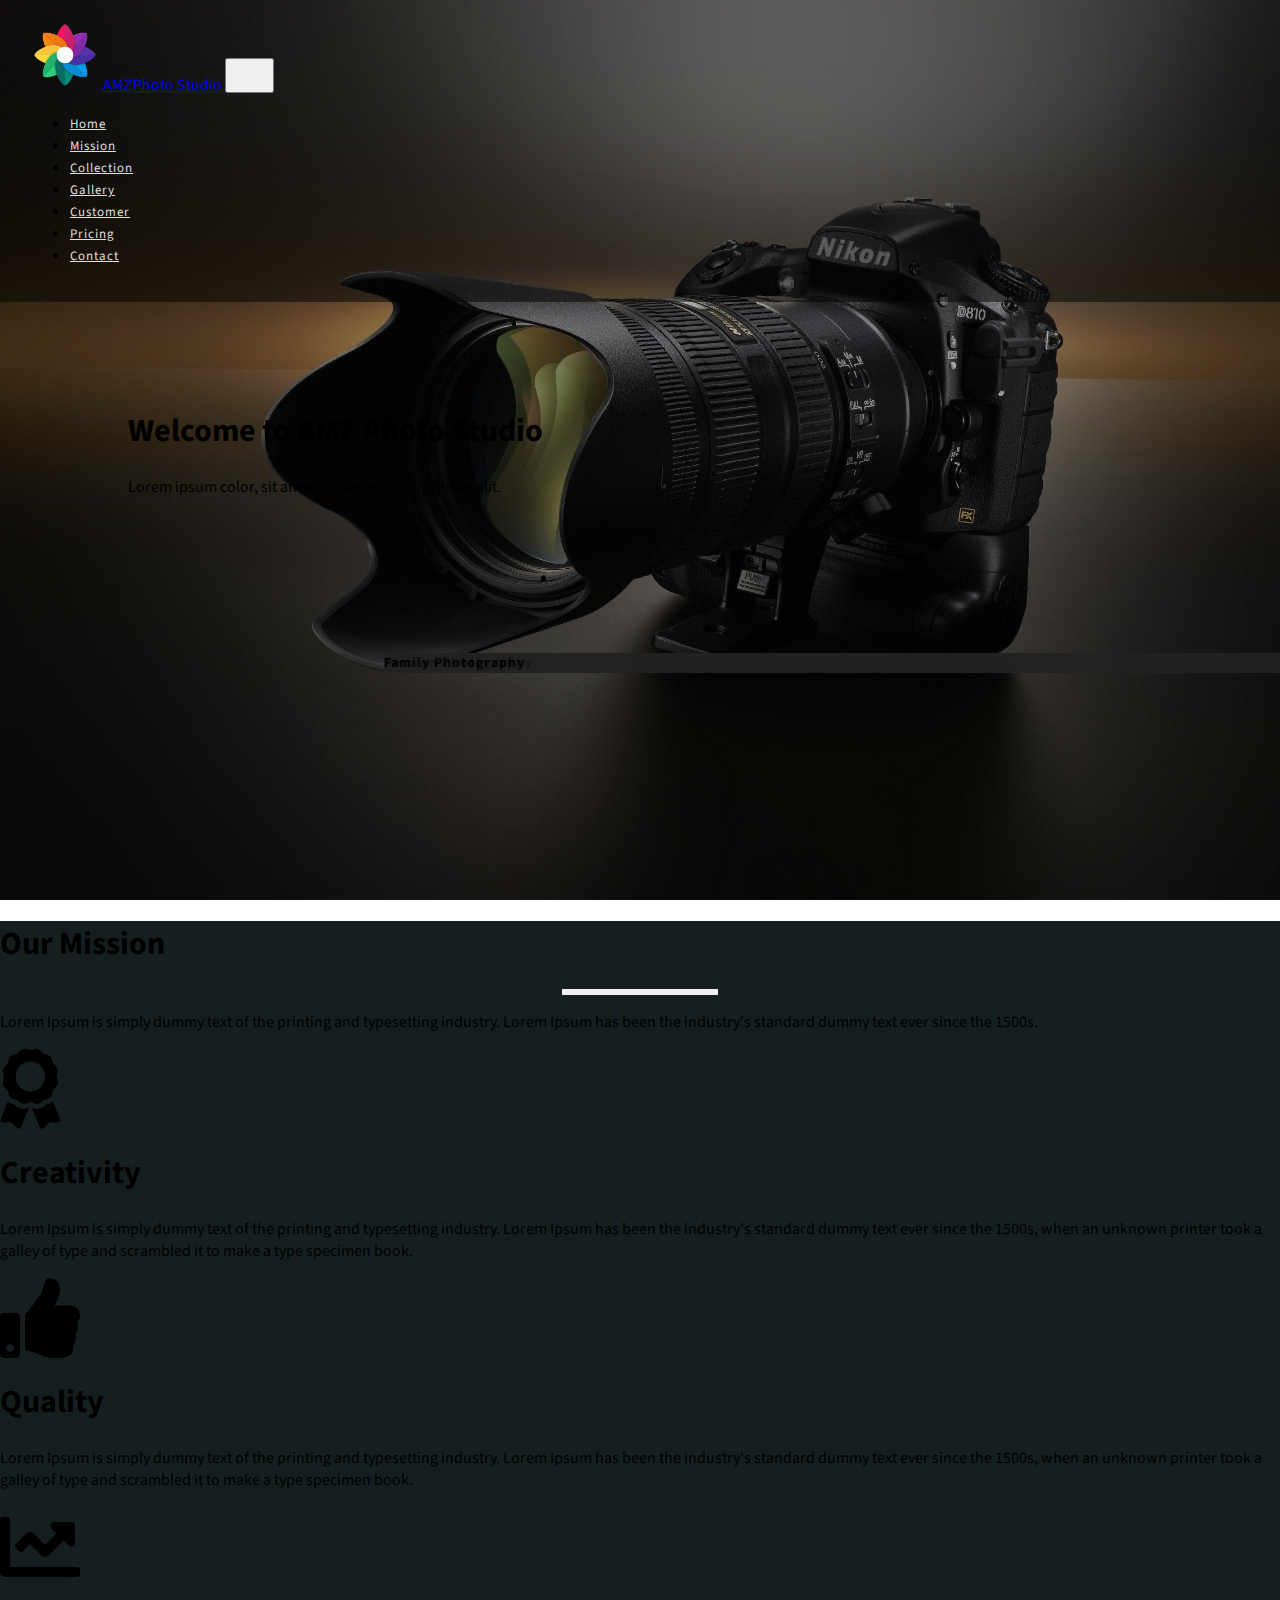
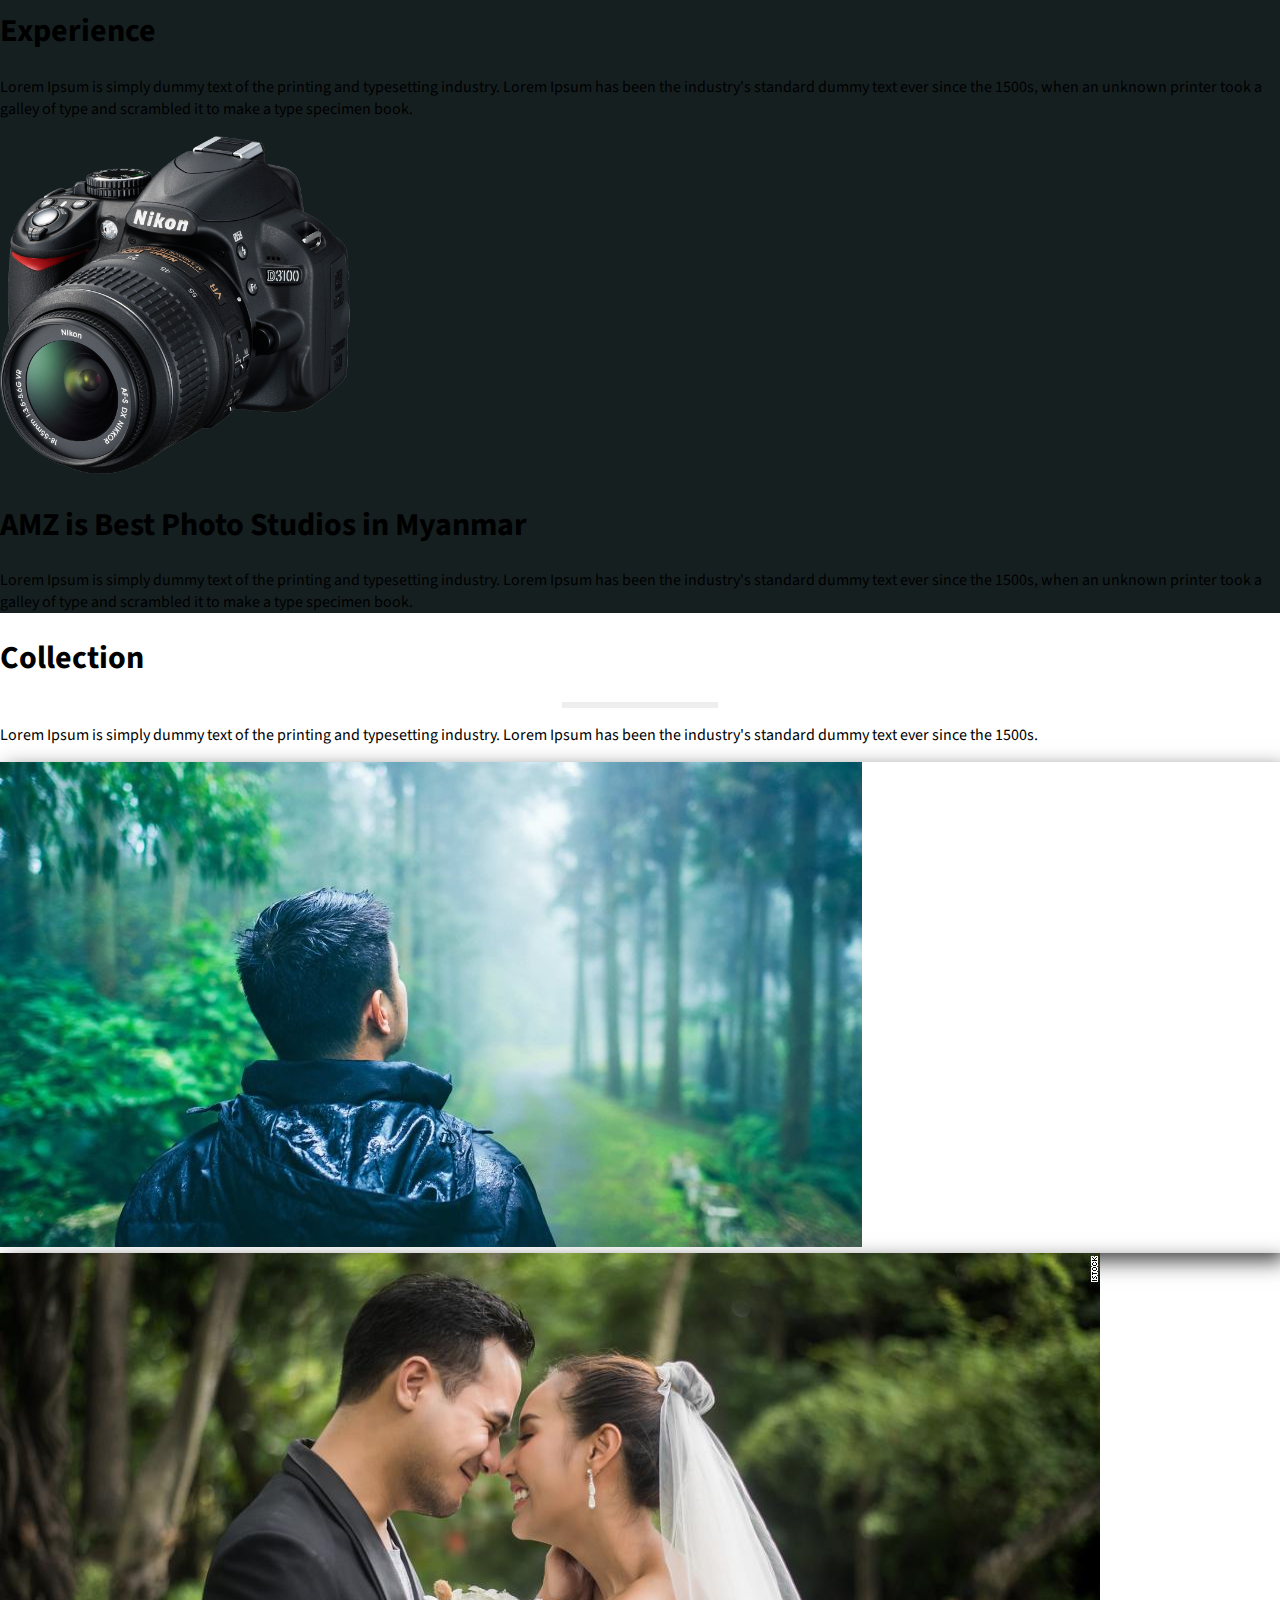
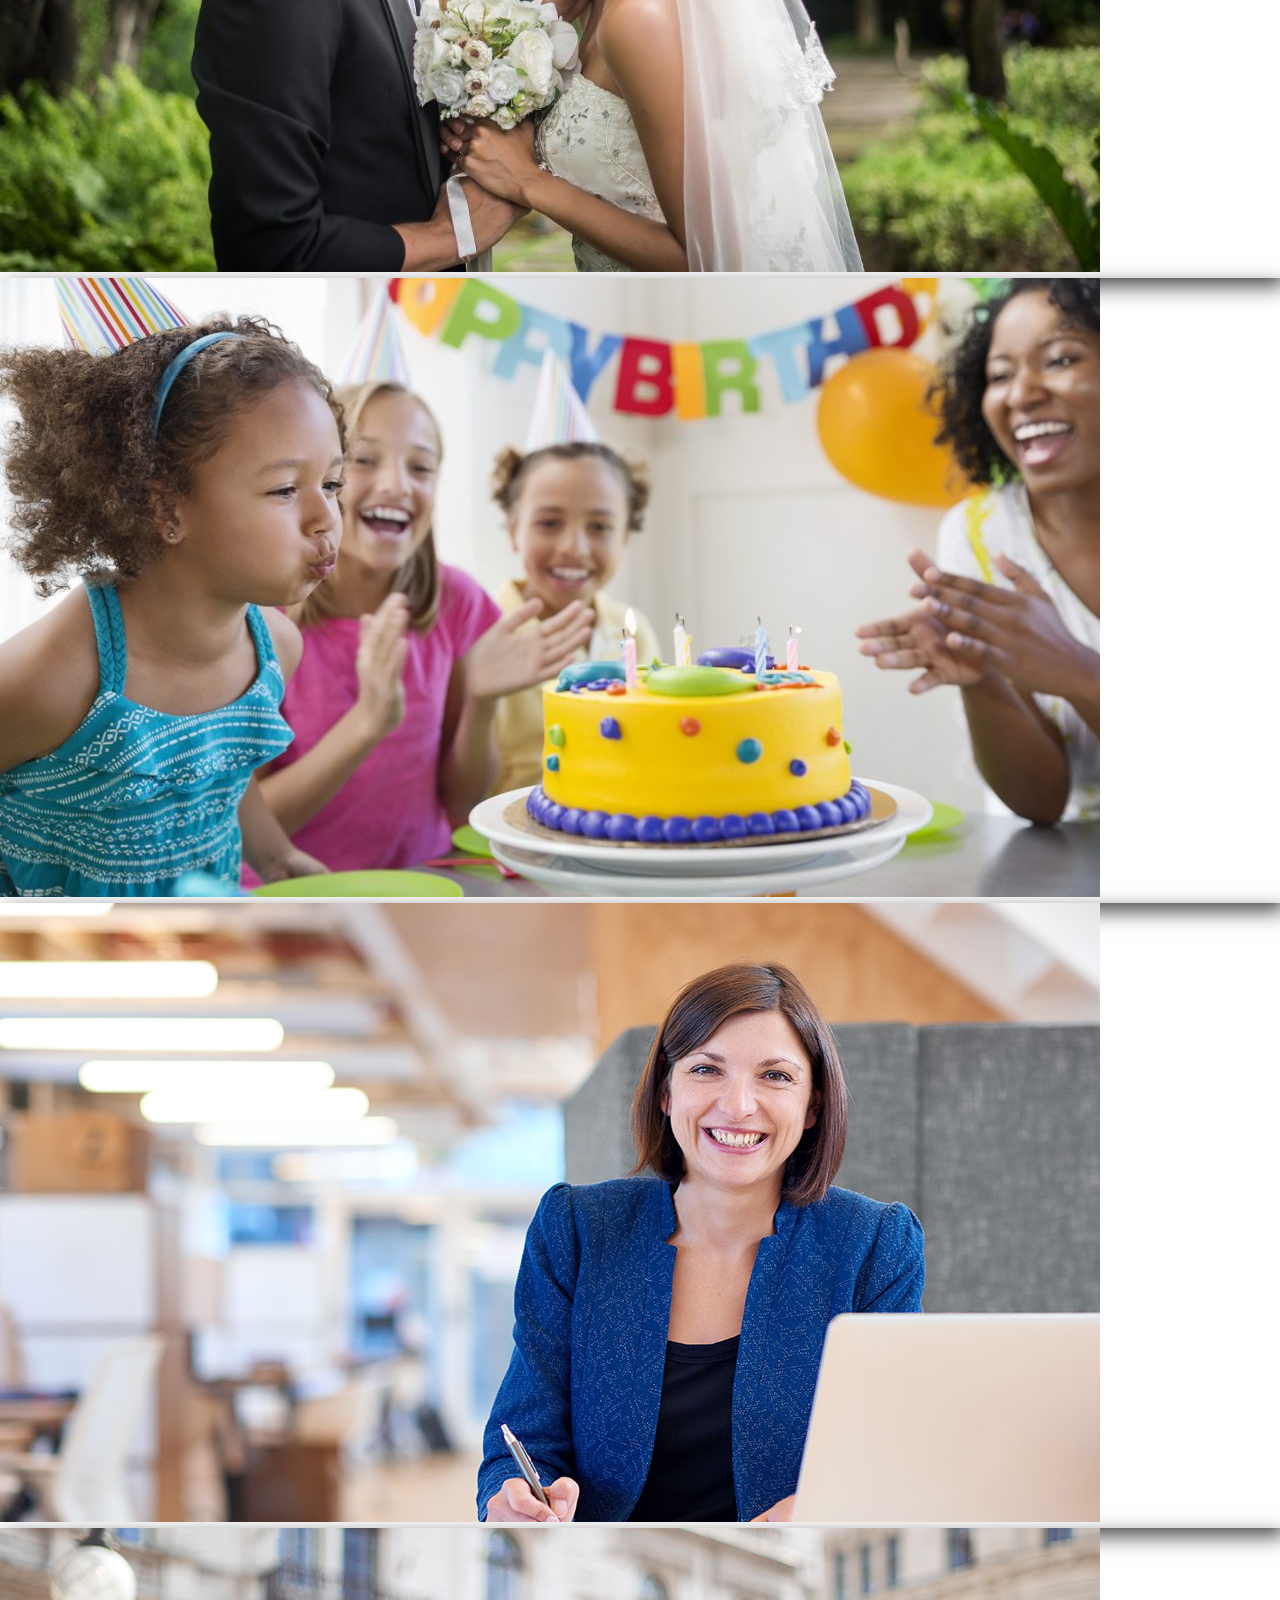
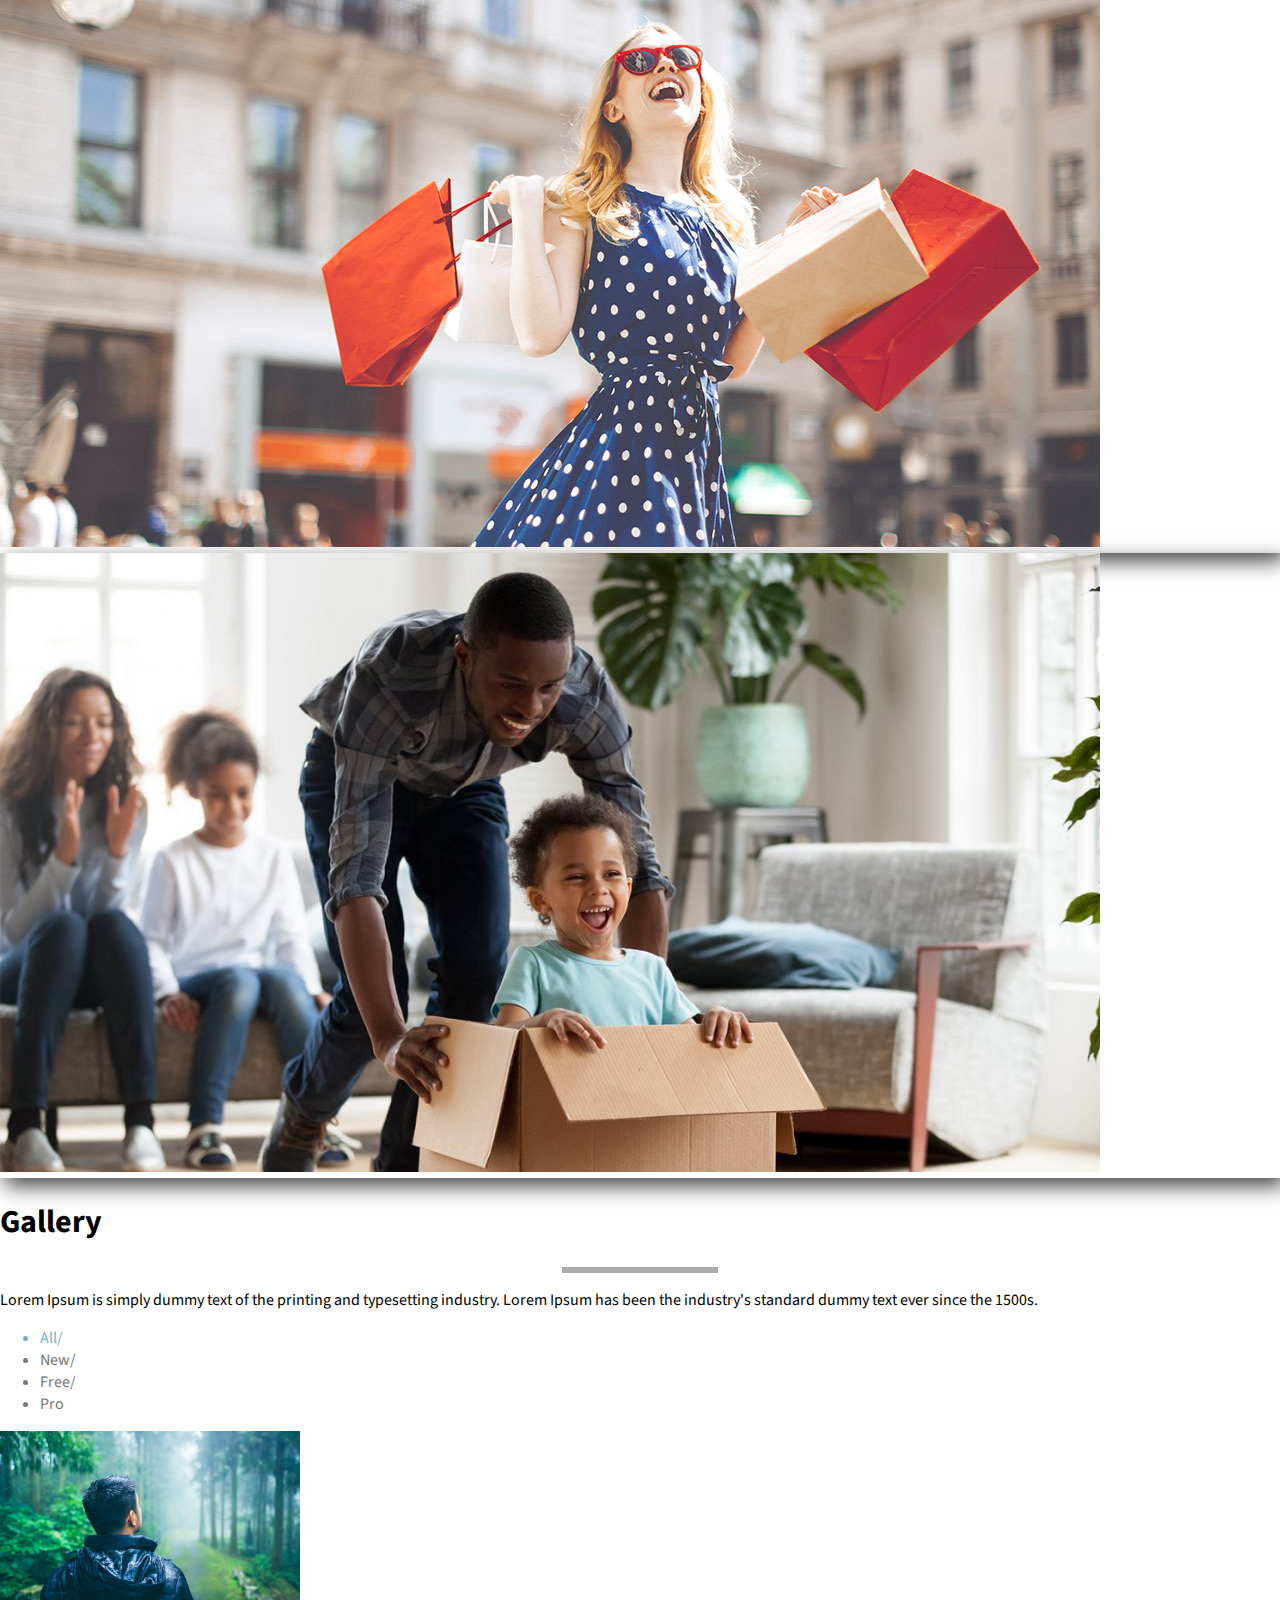
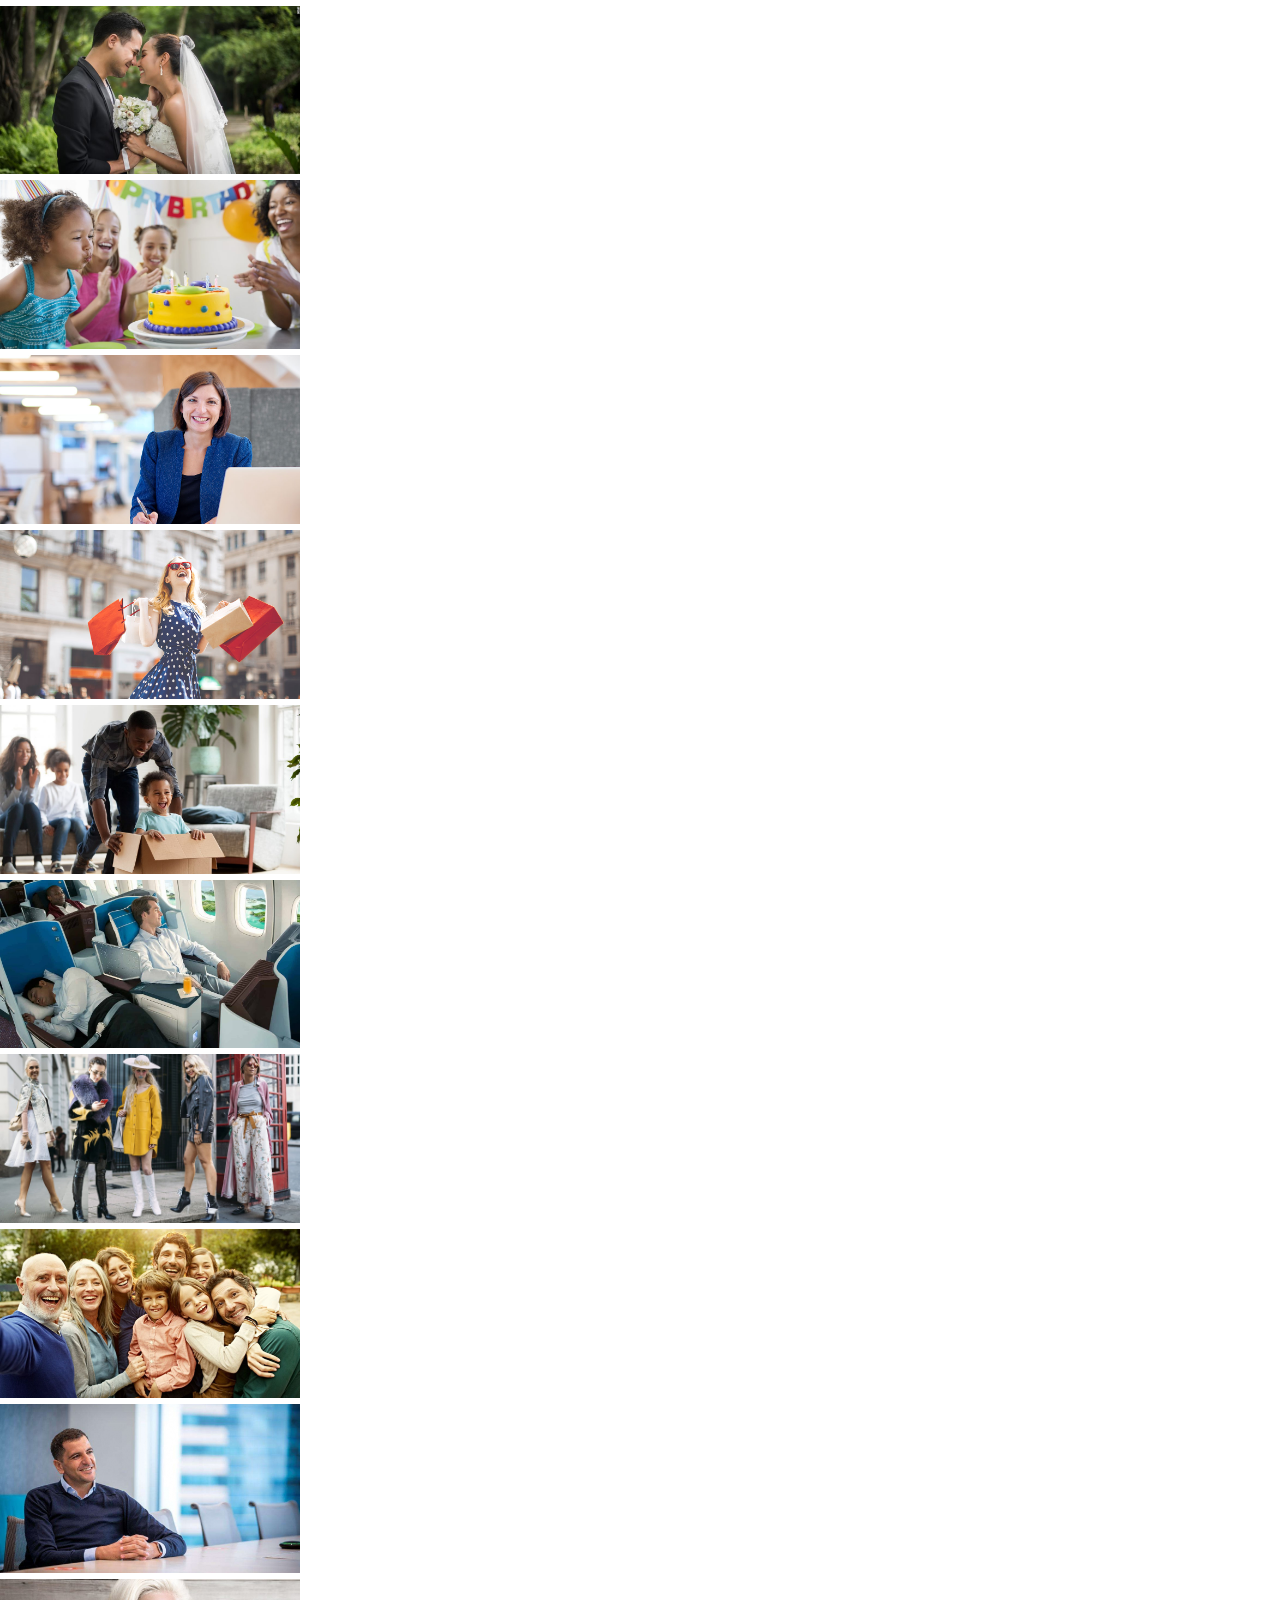
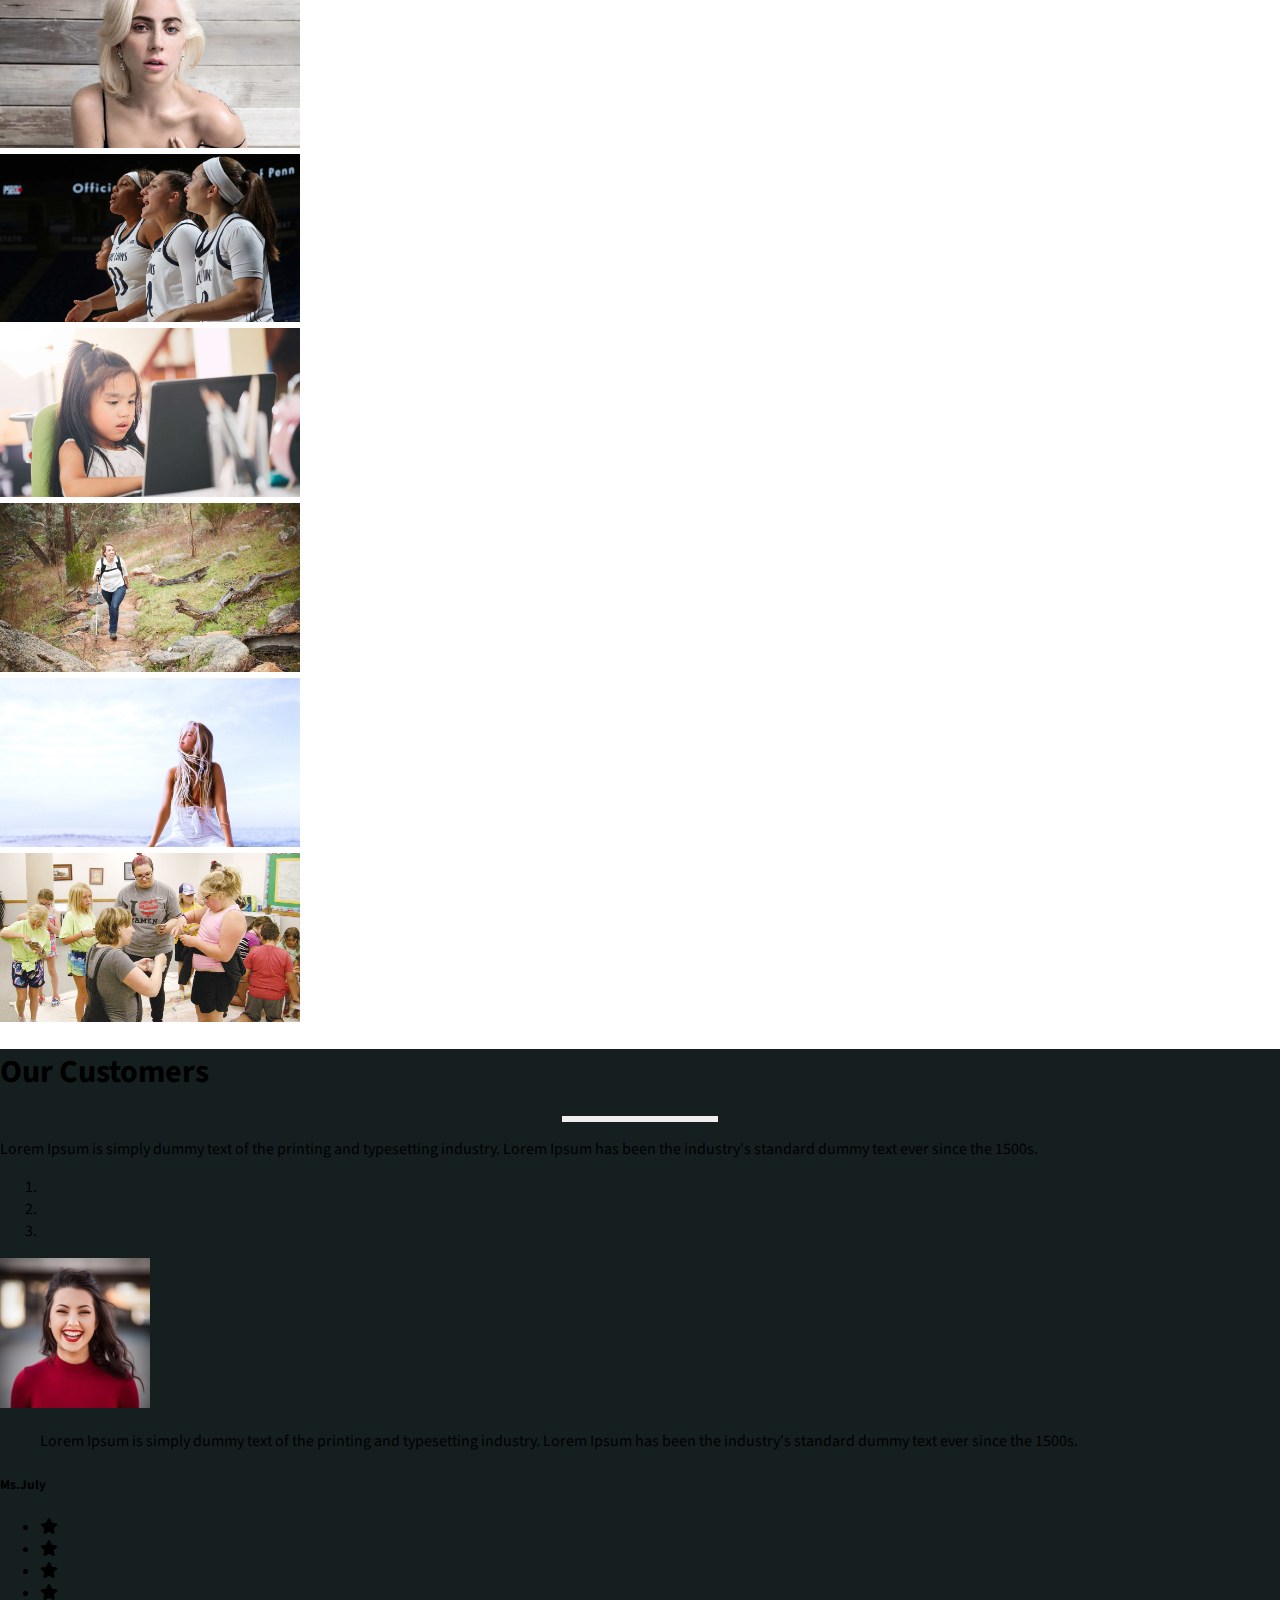
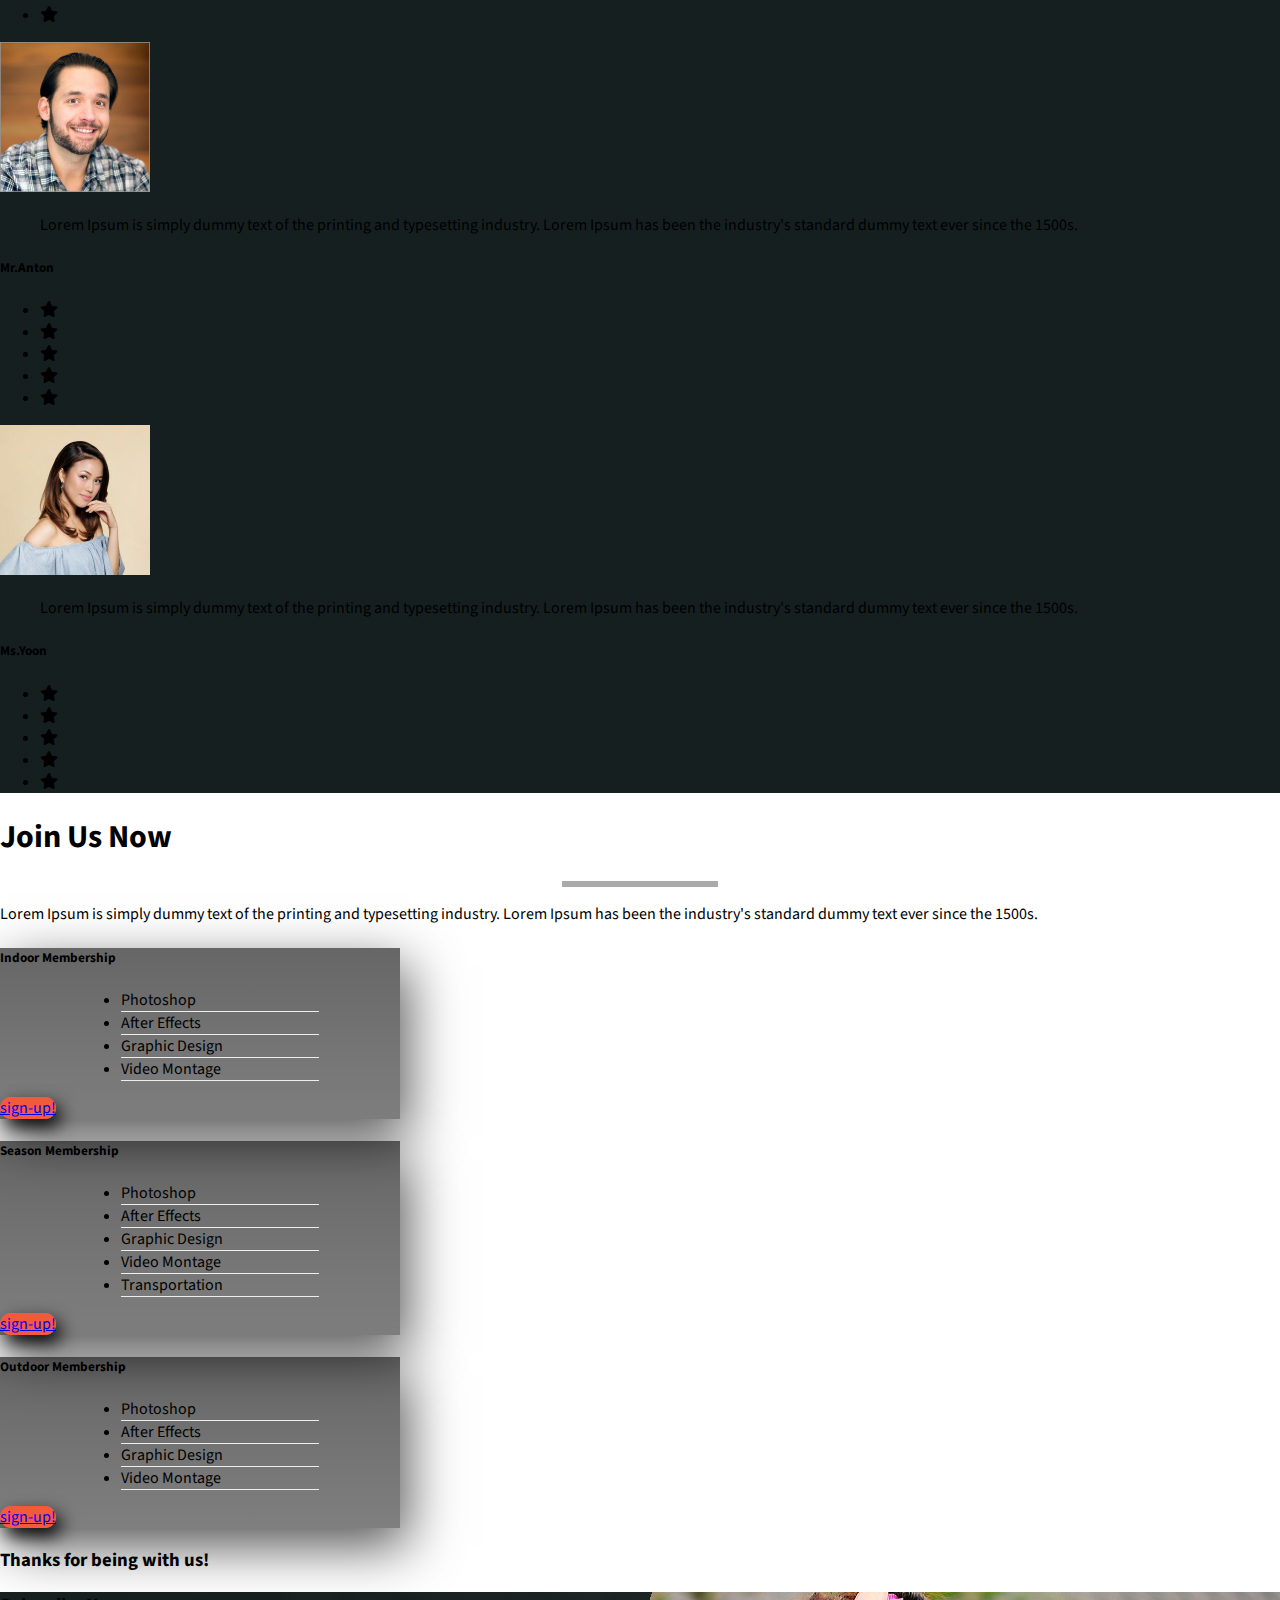
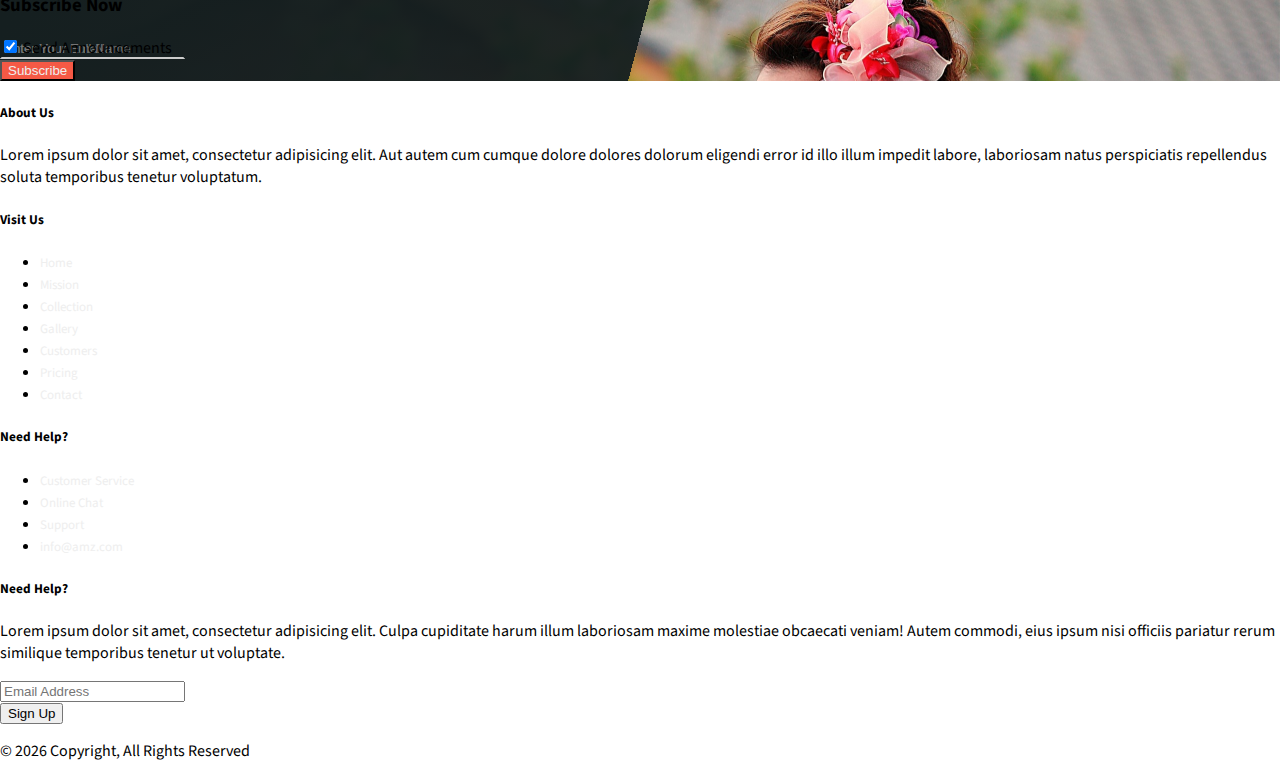
<file: amzproject/index.htm>
<!DOCTYPE html>
<html>
<head>
    <meta http-equiv="Content-Type" content="text/html; charset=windows-1252">
    <title>AMZ Photo Studio</title>
<!--    fav icon-->
    <link href="./assets/img/fav/favicon.png" rel="icon" type="image/gif" sizes="16x16">
<!--    bootstrap css1 js2-->
    <link href="https://cdn.jsdelivr.net/npm/bootstrap@5.1.0/dist/css/bootstrap.min.css" rel="stylesheet" integrity="sha384-KyZXEAg3QhqLMpG8r+8fhAXLRk2vvoC2f3B09zVXn8CA5QIVfZOJ3BCsw2P0p/We" crossorigin="anonymous">
<!--    fontawesome-->
    <link rel="stylesheet" href="https://cdnjs.cloudflare.com/ajax/libs/font-awesome/5.15.4/css/all.min.css" integrity="sha512-1ycn6IcaQQ40/MKBW2W4Rhis/DbILU74C1vSrLJxCq57o941Ym01SwNsOMqvEBFlcgUa6xLiPY/NS5R+E6ztJQ==" crossorigin="anonymous" referrerpolicy="no-referrer" />
<!--    custom css-->
    <link href="./css/style.css" rel="stylesheet">

</head>

<body>

<!--Start Header-->
<header>
    <!--    Start Nav Bar-->
    <nav class="navbar navbar-expand-lg fixed-top">
        <a href="index.htm" class="navbar-brand text-light mx-3">
            <img src="./assets/img/fav/favicon.png" width="70px" />
<!--                h1 to h6-->
            <span class="text-uppercase fw-bold h1 mx-2">AMZ<span class="h3">Photo Studio</span></span>
        </a>

        <button class="navbar-toggler navbuttons" data-bs-toggle="collapse" data-bs-target="#nav">
            <div class="bg-light lines1"></div>
            <div class="bg-light lines2"></div>
            <div class="bg-light lines3"></div>
        </button>

        <div class="navbar-collapse collapse justify-content-end text-uppercase fw-bolder" id="nav">

            <ul class="navbar-nav">
                <li class="navbar-item"><a href="#" class="nav-link m-2 menuitems">Home</a></li>
                <li class="navbar-item"><a href="#" class="nav-link m-2 menuitems">Mission</a></li>
                <li class="navbar-item"><a href="#" class="nav-link m-2 menuitems">Collection</a></li>
                <li class="navbar-item"><a href="#" class="nav-link m-2 menuitems">Gallery</a></li>
                <li class="navbar-item"><a href="#" class="nav-link m-2 menuitems">Customer</a></li>
                <li class="navbar-item"><a href="#" class="nav-link m-2 menuitems">Pricing</a></li>
                <li class="navbar-item"><a href="#" class="nav-link m-2 menuitems">Contact</a></li>
            </ul>

        </div>
    </nav>
    <!--    End Nav Bar-->

    <!--    Start Banner-->
    <div class="text-light text-md-end text-center banners">
        <h1 class="display-4 bannerheaders">Welcome to <span class="display-3">AMZ </span> <span class="text-uppercase">Photo Studio</span></h1>
        <p class="lead bannerparagraphs">Lorem ipsum color, sit amet consectetur adipisicing elit.</p>
    </div>
    <!--    End Banner-->

</header>
<!--End Header-->


<!--Start Mission Section-->
<section class="p-5 missions">
    <div class="container-fluid">
        <!--        start title-->
        <div class="row text-white text-center">
            <div class="col m-4">
                <h1 class="display-4 mb-4">Our Mission</h1>
                <div class="mb-4 underlines"></div>
                <p class="lead">Lorem Ipsum is simply dummy text of the printing and typesetting industry. Lorem Ipsum
                    has been the industry's standard dummy text ever since the 1500s.</p>
            </div>
        </div>
        <!--        end title-->

        <div class="row my-5">
            <div class="col-md-4 text-center">
                <i class="fas fa-award fa-5x text-danger mb-4"></i>
               <h1 class="text-white mb-3">Creativity</h1>
                <p class="text-muted">
                    Lorem Ipsum is simply dummy text of the printing and typesetting industry. Lorem Ipsum has been the
                    industry's standard dummy text ever since the 1500s, when an unknown printer took a galley of type
                    and scrambled it to make a type specimen book.
                </p>
            </div>

            <div class="col-md-4 text-center">
                <i class="fas fa-thumbs-up fa-5x text-danger mb-4"></i>
                <h1 class="text-white mb-3">Quality</h1>
                <p class="text-muted">
                    Lorem Ipsum is simply dummy text of the printing and typesetting industry. Lorem Ipsum has been the
                    industry's standard dummy text ever since the 1500s, when an unknown printer took a galley of type
                    and scrambled it to make a type specimen book.
                </p>
            </div>

            <div class="col-md-4 text-center">
                <i class="fas fa-chart-line fa-5x text-danger mb-4"></i>
                <h1 class="text-white mb-3">Experience</h1>
                <p class="text-muted">
                    Lorem Ipsum is simply dummy text of the printing and typesetting industry. Lorem Ipsum has been the
                    industry's standard dummy text ever since the 1500s, when an unknown printer took a galley of type
                    and scrambled it to make a type specimen book.
                </p>
            </div>
        </div>

    </div>

    <div class="container">
        <div class="row align-items-center">
            <div class="col-lg-5 text-center">
                <img src="./assets/img/etc/camera.png" width="350px" class="cameraimgs fromleft" />
            </div>
            <div class="col-lg-7 text-white text-lg-end text-center missiontexts fromright">
                <h1>AMZ is Best Photo Studios in Myanmar</h1>
                <p class="lead">Lorem Ipsum is simply dummy text of the printing and typesetting industry. Lorem Ipsum
                    has been the industry's standard dummy text ever since the 1500s, when an unknown printer took a
                    galley of type and scrambled it to make a type specimen book.</p>
            </div>
        </div>
    </div>
</section>
<!--End Mission Section-->

<!--Start Collection Section-->
<section class="bg-secondary py-4">
    <div class="container-fluid">
        <!--        start title-->
        <div class="row text-white text-center">
            <div class="col m-4">
                <h1 class="display-4 mb-4">Collection</h1>
                <div class="mb-4 underlines"></div>
                <p class="lead">Lorem Ipsum is simply dummy text of the printing and typesetting industry. Lorem Ipsum
                    has been the industry's standard dummy text ever since the 1500s.</p>
            </div>
        </div>
        <!--        end title-->

        <div class="row">
            <div class="col-lg-4 col-sm-6 my-5">
                <div class="card border-0 cardshadows">
                    <img src="assets/img/gallery/photo1.jpg" alt="" class="card-img">
                    <div >
                        <h5 class="text-white text-uppercase fw-bold p-2 headings">Nature Photography</h5>
                    </div>
                </div>
            </div>

            <div class="col-lg-4 col-sm-6 my-5">
                <div class="card border-0 cardshadows">
                    <img src="assets/img/gallery/photo2.jpg" alt=""
                         class="card-img">
                    <div class="card-img-overlay">
                        <h5 class="text-white text-uppercase fw-bold p-2 headings">Wedding Photography</h5>
                    </div>
                </div>
            </div>

            <div class="col-lg-4 col-sm-6 my-5">
                <div class="card border-0 cardshadows">
                    <img src="assets/img/gallery/photo3.jpg" alt="" class="card-img">
                    <div class="card-img-overlay">
                        <h5 class="text-white text-uppercase fw-bold p-2 headings">Party Photography</h5>
                    </div>
                </div>
            </div>

            <div class="col-lg-4 col-sm-6 my-5">
                <div class="card border-0 cardshadows">
                    <img src="assets/img/gallery/photo4.jpg" alt="" class="card-img">
                    <div class="card-img-overlay">
                        <h5 class="text-white text-uppercase fw-bold p-2 headings">Business Photography</h5>
                    </div>
                </div>
            </div>

            <div class="col-lg-4 col-sm-6 my-5">
                <div class="card border-0 cardshadows">
                    <img src="./assets/img/gallery/photo5.jpg" alt="" class="card-img">
                    <div class="card-img-overlay">
                        <h5 class="text-white text-uppercase fw-bold p-2 headings">Fashion Photography</h5>
                    </div>
                </div>
            </div>

            <div class="col-lg-4 col-sm-6 my-5">
                <div class="card border-0 cardshadows">
                    <img src="./assets/img/gallery/photo6.jpg" alt="" class="card-img">
                    <div class="card-img-overlay">
                        <h5 class="text-white text-uppercase fw-bold p-2 headings">Family Photography</h5>
                    </div>
                </div>
            </div>
        </div>

    </div>
</section>
<!--End Collection Section-->

<!--Start Gallery Section-->
<section class="py-5">
    <div class="container-fluid">
        <!--        start title-->
        <div class="row text-muted text-center">
            <div class="col m-4">
                <h1 class="display-4 mb-4 fw-bold">Gallery</h1>
                <div class="mb-4 darkunderlines"></div>
                <p class="lead">Lorem Ipsum is simply dummy text of the printing and typesetting industry. Lorem Ipsum
                    has been the industry's standard dummy text ever since the 1500s.</p>
            </div>
        </div>
        <!--        end title-->

        <ul class="list-inline text-center text-uppercase fw-bold my-4">
            <li class="list-inline-item gallerylists activeitems" data-filter="all">All<span class="mx-md-5 mx-3 text-muted">/</span></li>
            <li class="list-inline-item gallerylists" data-filter="new">New<span class="mx-md-5 mx-3 text-muted">/</span></li>
            <li class="list-inline-item gallerylists" data-filter="free">Free<span class="mx-md-5 mx-3 text-muted">/</span></li>
            <li class="list-inline-item gallerylists" data-filter="pro">Pro</li>
        </ul>

        <div class="container-fluid">
            <div class="d-flex flex-wrap justify-content-center">
                <div class="filters new"><img src="./assets/img/gallery/photo1.jpg" width="300px" /></div>
                <div class="filters new"><img src="./assets/img/gallery/photo2.jpg" width="300px" /></div>
                <div class="filters new"><img src="./assets/img/gallery/photo3.jpg" width="300px" /></div>
                <div class="filters free"><img src="./assets/img/gallery/photo4.jpg" width="300px" /></div>
                <div class="filters free"><img src="./assets/img/gallery/photo5.jpg" width="300px" /></div>
                <div class="filters free"><img src="./assets/img/gallery/photo6.jpg" width="300px" /></div>
                <div class="filters pro"><img src="./assets/img/gallery/photo7.jpg" width="300px" /></div>
                <div class="filters pro"><img src="./assets/img/gallery/photo8.jpg" width="300px" /></div>
                <div class="filters pro"><img src="./assets/img/gallery/photo9.jpg" width="300px" /></div>
                <div class="filters new"><img src="./assets/img/gallery/photo10.jpg" width="300px" /></div>
                <div class="filters new"><img src="./assets/img/gallery/photo11.jpg" width="300px" /></div>
                <div class="filters free"><img src="./assets/img/gallery/photo12.jpg" width="300px" /></div>
                <div class="filters free"><img src="./assets/img/gallery/photo13.jpg" width="300px" /></div>
                <div class="filters pro"><img src="./assets/img/gallery/photo14.jpg" width="300px" /></div>
                <div class="filters pro"><img src="./assets/img/gallery/photo15.jpg" width="300px" /></div>
                <div class="filters pro"><img src="./assets/img/gallery/photo16.jpg" width="300px" /></div>
            </div>
        </div>

    </div>
</section>
<!--End Gallery Sections-->

<!--Start Customers Section-->
<section class="p-5 customers">
    <div class="container-fluid">
        <!--        start title-->
        <div class="row text-white text-center">
            <div class="col m-4">
                <h1 class="display-4 mb-4">Our Customers</h1>
                <div class="mb-4 underlines"></div>
                <p class="lead">Lorem Ipsum is simply dummy text of the printing and typesetting industry. Lorem Ipsum
                    has been the industry's standard dummy text ever since the 1500s.</p>
            </div>
        </div>
        <!--        end title-->

        <div class="row">
            <div class="col-md-6 mx-auto">
                <div class="carousel slide" data-bs-ride="carousel" id="customercarousels">
                    <ol class="carousel-indicators">
                        <li data-bs-target="#customercarousels" class="active"  data-bs-slide-to="0"  aria-current="true"></li>
                        <li data-bs-target="#customercarousels" data-bs-slide-to="1" ></li>
                        <li data-bs-target="#customercarousels" data-bs-slide-to="2"></li>
                    </ol>
                    <div class="carousel-inner">

                        <div class="carousel-item text-center active">
                            <img src="./assets/img/users/user1.jpg" class="img-fluid rounded-circle m-5" width="150px" alt="cu1" />

                            <blockquote class="blockquote text-white">
                                <p class="mb-5">Lorem Ipsum is simply dummy text of the printing and typesetting
                                    industry. Lorem Ipsum has been the industry's standard dummy text ever since the
                                    1500s.</p>
                            </blockquote>

                            <h5 class="text-light text-uppercase fw-bold mb-3">Ms.July</h5>
                            <ul class="list-inline mb-5">
                                <li class="list-inline-item"><i class="fas fa-star text-warning"></i></li>
                                <li class="list-inline-item"><i class="fas fa-star text-warning"></i></li>
                                <li class="list-inline-item"><i class="fas fa-star text-warning"></i></li>
                                <li class="list-inline-item"><i class="fas fa-star text-warning"></i></li>
                                <li class="list-inline-item"><i class="fas fa-star text-warning"></i></li>
                            </ul>
                        </div>

                        <div class="carousel-item text-center ">
                            <img src="./assets/img/users/user2.jpg" class="img-fluid rounded-circle m-5" width="150px" alt="cu2" />
                            <blockquote class="blockquote text-white">
                                <p class="mb-5">Lorem Ipsum is simply dummy text of the printing and typesetting
                                    industry. Lorem Ipsum has been the industry's standard dummy text ever since the
                                    1500s.</p>
                            </blockquote>
                            <h5 class="text-light text-uppercase fw-bold mb-3">Mr.Anton</h5>
                            <ul class="list-inline mb-5">
                                <li class="list-inline-item"><i class="fas fa-star text-warning"></i></li>
                                <li class="list-inline-item"><i class="fas fa-star text-warning"></i></li>
                                <li class="list-inline-item"><i class="fas fa-star text-warning"></i></li>
                                <li class="list-inline-item"><i class="fas fa-star text-warning"></i></li>
                                <li class="list-inline-item"><i class="fas fa-star text-warning"></i></li>
                            </ul>
                        </div>

                        <div class="carousel-item text-center">
                            <img src="./assets/img/users/user3.jpg" class="img-fluid rounded-circle m-5" width="150px" alt="cu3">
                            <blockquote class="blockquote text-white">
                                <p class="mb-5">Lorem Ipsum is simply dummy text of the printing and typesetting
                                    industry. Lorem Ipsum has been the industry's standard dummy text ever since the
                                    1500s.</p>
                            </blockquote>
                            <h5 class="text-light text-uppercase fw-bold mb-3">Ms.Yoon</h5>
                            <ul class="list-inline mb-5">
                                <li class="list-inline-item"><i class="fas fa-star text-warning"></i></li>
                                <li class="list-inline-item"><i class="fas fa-star text-warning"></i></li>
                                <li class="list-inline-item"><i class="fas fa-star text-warning"></i></li>
                                <li class="list-inline-item"><i class="fas fa-star text-warning"></i></li>
                                <li class="list-inline-item"><i class="fas fa-star text-warning"></i></li>
                            </ul>
                        </div>

                    </div>
                </div>
            </div>
        </div>

    </div>
</section>
<!--End Customers Section-->

<!--Start Pricing Section-->
<section class="bg-light text-center p-5">
    <div class="container-fluid">
        <!--        start title-->
        <div class="row text-muted text-center">
            <div class="col m-4">
                <h1 class="display-4 mb-4 fw-bold">Join Us Now</h1>
                <div class="mb-4 darkunderlines"></div>
                <p class="lead">Lorem Ipsum is simply dummy text of the printing and typesetting industry. Lorem Ipsum
                    has been the industry's standard dummy text ever since the 1500s.</p>
            </div>
        </div>
        <!--        end title-->

        <div class="row align-items-center">

            <div class="col-lg-4">
                <div class="card text-light py-4 my-4 mx-auto cardones movefromleft">
                    <div class="card-body">
                        <h5 class="text-uppercase fw-bold mb-5">Indoor Membership</h5>
                        <h1 class="display-4"></h1>
                        <ul class="list-unstyled">
                            <li class="fw-bold py-3 carditems">Photoshop</li>
                            <li class="fw-bold py-3 carditems">After Effects</li>
                            <li class="fw-bold py-3 carditems">Graphic Design</li>
                            <li class="fw-bold py-3 carditems border-0">Video Montage</li>
                        </ul>
                        <a href="file:///Users/admin/Desktop/untitled%20folder/document%20object%20model/amzphotostudio.html#"
                           class="btn p-2 text-uppercase text-light cardbuttons">sign-up!</a>
                    </div>
                </div>
            </div>

            <div class="col-lg-4">
                <div class="card text-light py-4 my-4 mx-auto cardtwos movefrombuttom">
                    <div class="card-body">
                        <h5 class="text-uppercase fw-bold mb-5">Season Membership</h5>
                        <h1 class="display-4"></h1>
                        <ul class="list-unstyled">
                            <li class="fw-bold py-3 carditems">Photoshop</li>
                            <li class="fw-bold py-3 carditems">After Effects</li>
                            <li class="fw-bold py-3 carditems">Graphic Design</li>
                            <li class="fw-bold py-3 carditems">Video Montage</li>
                            <li class="fw-bold py-3 carditems border-0">Transportation</li>
                        </ul>
                        <a href="file:///Users/admin/Desktop/untitled%20folder/document%20object%20model/amzphotostudio.html#"
                           class="btn p-2 text-uppercase text-light cardbuttons">sign-up!</a>
                    </div>
                </div>
            </div>

            <div class="col-lg-4">
                <div class="card text-light py-4 my-4 mx-auto cardthrees movefromright">
                    <div class="card-body">
                        <h5 class="text-uppercase fw-bold mb-5">Outdoor Membership</h5>
                        <h1 class="display-4"></h1>
                        <ul class="list-unstyled">
                            <li class="fw-bold py-3 carditems">Photoshop</li>
                            <li class="fw-bold py-3 carditems">After Effects</li>
                            <li class="fw-bold py-3 carditems">Graphic Design</li>
                            <li class="fw-bold py-3 carditems border-0">Video Montage</li>
                        </ul>
                        <a href="file:///Users/admin/Desktop/untitled%20folder/document%20object%20model/amzphotostudio.html#"
                           class="btn p-2 text-uppercase text-light cardbuttons">sign-up!</a>
                    </div>
                </div>
            </div>
        </div>

        <div>
            <h3 class="text-muted bg-4">Thanks for being with us!</h3></div>
    </div>
</section>
<!--End Pricing Section-->

<!--Start Contact Section-->
<section class="p-5 contacts">
    <div class="container-fluid">
        <div class="row">
            <div class="col-lg-5 pb-4">
                <h3 class="display-4 mb-5 text-white">Subscribe Now</h3>
                <form class="contactforms" action="" method="">

                    <div class="form-group py-4">
                        <input type="text" name="name" id="name" class="form-control my-2 p-2 inputs" placeholder="Enter Your Full Name">
                        <label for="name" class="labels">Name</label>
                    </div>

                    <div class="form-group py-4">
                        <input type="email" name="email" id="email" class="form-control my-2 p-2 inputs" placeholder="Enter Your Email">
                        <label for="email" class="labels">Email</label>
                    </div>

                    <div class="form-group py-4 my-4">
                        <input type="checkbox" name="accept" id="accept" checked="">
                        <label for="accept" class="text-white">Send Announcements</label>
                    </div>
                    <div class="d-grid">
                        <button type="submit" class="btn p-2 fw-bold text-uppercase rounded-0 submitbuttons">Subscribe</button>
                    </div>

                </form>
            </div>
        </div>
    </div>
</section>
<!--End Contact Section-->

<!--Start Footer Section-->
<footer class="bg-dark px-5">
    <div class="container-fluid">
        <div class="row text-light py-4">
            <div class="col-lg-3 col-sm-6">
                <h5 class="pb-3">About Us</h5>
                <p class="small">Lorem ipsum dolor sit amet, consectetur adipisicing elit. Aut autem cum cumque dolore dolores dolorum eligendi error id illo illum impedit labore, laboriosam natus perspiciatis repellendus soluta temporibus tenetur voluptatum.</p>
            </div>
            <div class="col-lg-3 col-sm-6">
                <h5 class="pb-3">Visit Us</h5>
                <ul class="list-unstyled">
                    <li><a href="#" class="footerlinks">Home</a></li>
                    <li><a href="#" class="footerlinks">Mission</a></li>
                    <li><a href="#" class="footerlinks">Collection</a></li>
                    <li><a href="#" class="footerlinks">Gallery</a></li>
                    <li><a href="#" class="footerlinks">Customers</a></li>
                    <li><a href="#" class="footerlinks">Pricing</a></li>
                    <li><a href="#" class="footerlinks">Contact</a></li>
                </ul>
            </div>
            <div class="col-lg-3 col-sm-6">
                <h5 class="pb-3">Need Help?</h5>
                <ul class="list-unstyled">
                    <li><a href="#" class="footerlinks text-uppercase">Customer Service</a></li>
                    <li><a href="#" class="footerlinks text-uppercase">Online Chat</a></li>
                    <li><a href="#" class="footerlinks text-uppercase">Support</a></li>
                    <li><a href="#" class="footerlinks">info@amz.com</a></li>
                </ul>
            </div>
            <div class="col-lg-3 col-sm-6">
                <h5 class="pb-3">Need Help?</h5>
                <p class="small">Lorem ipsum dolor sit amet, consectetur adipisicing elit. Culpa cupiditate harum illum laboriosam maxime molestiae obcaecati veniam! Autem commodi, eius ipsum nisi officiis pariatur rerum similique temporibus tenetur ut voluptate.</p>
                <form action="" method="">
                    <div class="input-group">
                        <input type="text" class="form-control" placeholder="Email Address" />
                        <div class="input-group-append">
                            <button type="button" class="btn btn-danger text-light text-uppercase fw-bold">Sign Up</button>
                        </div>
                    </div>
                </form>
            </div>
        </div>

        <div class="row">
            <div class="col text-center text-light border-top">
                <p>&copy; <span id="getyear"></span> Copyright, All Rights Reserved</p>
            </div>
        </div>


    </div>
</footer>
<!--End Footer Section-->


<!--bootstrap css1 js2-->
<script src="https://cdn.jsdelivr.net/npm/@popperjs/core@2.9.3/dist/umd/popper.min.js" integrity="sha384-eMNCOe7tC1doHpGoWe/6oMVemdAVTMs2xqW4mwXrXsW0L84Iytr2wi5v2QjrP/xp" crossorigin="anonymous"></script>
<script src="https://cdn.jsdelivr.net/npm/bootstrap@5.1.0/dist/js/bootstrap.min.js" integrity="sha384-cn7l7gDp0eyniUwwAZgrzD06kc/tftFf19TOAs2zVinnD/C7E91j9yyk5//jjpt/" crossorigin="anonymous"></script>
<!--jquery js1-->
<script src="https://code.jquery.com/jquery-3.6.0.min.js" type="text/javascript"></script>
<!--custom js-->
<script src="./js/appjs.js" type="text/javascript"></script>

</body>
</html>
</file>
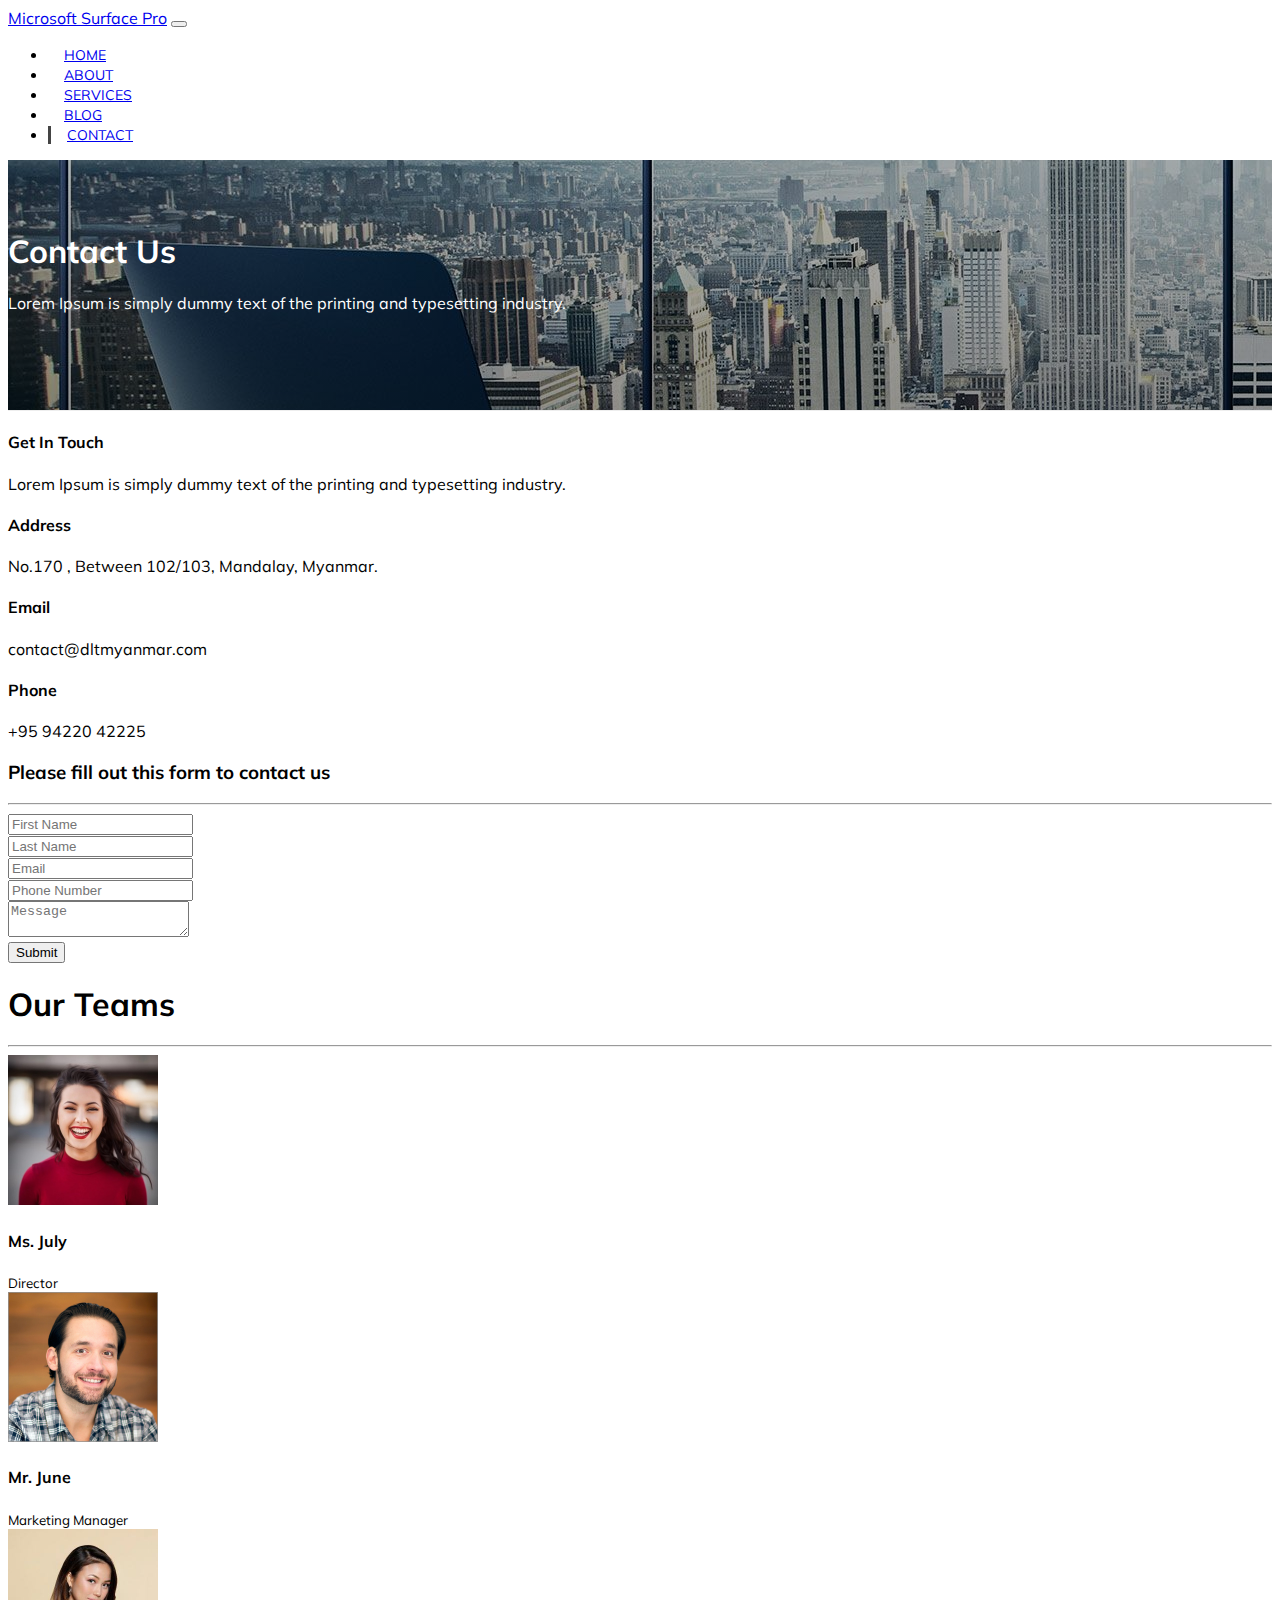
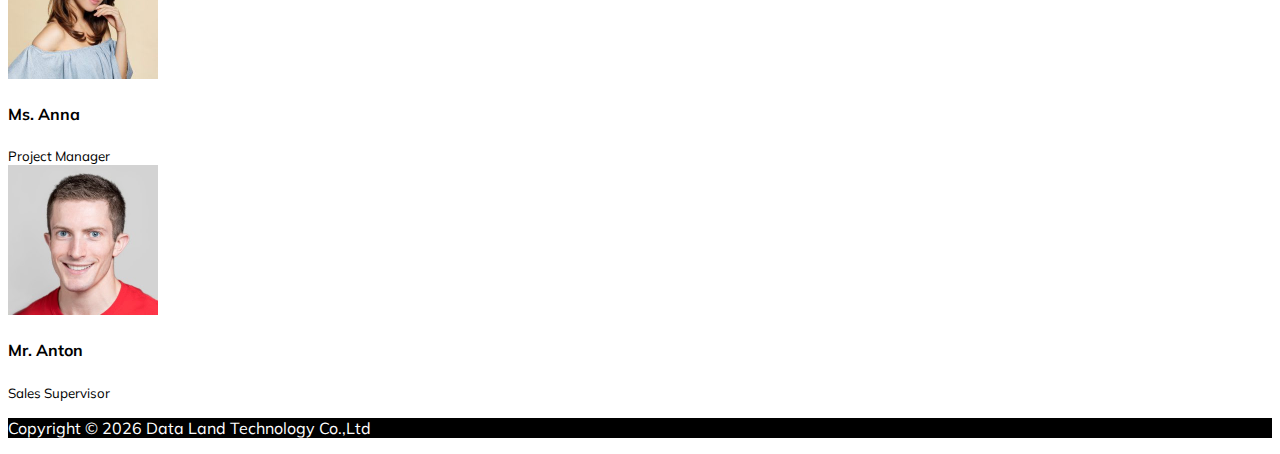
<file: landingpage/contact.html>
<!DOCTYPE html>
<html>
<head>
    <meta http-equiv="Content-Type" content="text/html; charset=windows-1252">
    <title>Microsoft | Contact</title>
    <!--    fav icon-->
    <link href="./assets/img/fav/favicon.png" rel="icon" type="image/gif" sizes="16x16">
    <!--    bootstrap css1 js2-->
    <link href="https://cdn.jsdelivr.net/npm/bootstrap@5.1.0/dist/css/bootstrap.min.css" rel="stylesheet" integrity="sha384-KyZXEAg3QhqLMpG8r+8fhAXLRk2vvoC2f3B09zVXn8CA5QIVfZOJ3BCsw2P0p/We" crossorigin="anonymous">
    <!--    fontawesome-->
    <link rel="stylesheet" href="https://cdnjs.cloudflare.com/ajax/libs/font-awesome/5.15.4/css/all.min.css" integrity="sha512-1ycn6IcaQQ40/MKBW2W4Rhis/DbILU74C1vSrLJxCq57o941Ym01SwNsOMqvEBFlcgUa6xLiPY/NS5R+E6ztJQ==" crossorigin="anonymous" referrerpolicy="no-referrer" />
    <!--    custom css-->
    <link href="./css/style.css" rel="stylesheet">

</head>

<body>

<!--Start Header-->
<header>
    <!--    Start Nav Bar-->
    <nav class="navbar navbar-expand-sm navbar-dark bg-dark">
        <div class="container">
            <a href="index.html" class="navbar-brand">Microsoft Surface Pro</a>
            <button class="navbar-toggler" data-bs-toggle="collapse" data-bs-target="#navbarcollapse">
                <span class="navbar-toggler-icon"></span>
            </button>


            <div id="navbarcollapse" class="navbar-collapse collapse ">
                <ul class="navbar-nav ms-auto">
                    <li class="nav-item">
                        <a href="index.html" class="nav-link" >Home</a>
                    </li>
                    <li class="nav-item">
                        <a href="about.html" class="nav-link ">About</a>
                    </li>
                    <li class="nav-item">
                        <a href="services.html" class="nav-link">Services</a>
                    </li>
                    <li class="nav-item">
                        <a href="blog.html" class="nav-link">Blog</a>
                    </li>
                    <li class="nav-item">
                        <a href="contact.html" class="nav-link active">Contact</a>
                    </li>
                </ul>
            </div>

        </div>
    </nav>
    <!--    End Nav Bar-->

</header>
<!--End Header-->

<!--START PAGE HEADER-->
<header id="pageheader">
    <div class="container-fluid">
        <div class="row">
            <div class="col-md-6 text-center m-auto">
                <h1>Contact Us</h1>
                <p>Lorem Ipsum is simply dummy text of the printing and typesetting industry.</p>
            </div>
        </div>
    </div>
</header>
<!--START PAGE HEADER-->

<!--START CONTACT SECTION-->
<section id="contact" class="py-3">
    <div class="container">
        <div class="row">

            <div class="col-md-4">
                <div class="card p-4">
                    <div class="card-body">
                        <h4>Get In Touch</h4>
                        <p>Lorem Ipsum is simply dummy text of the printing and typesetting industry.</p>
                        <h4>Address</h4>
                        <p>No.170 , Between 102/103, Mandalay, Myanmar.</p>
                        <h4>Email</h4>
                        <p>contact@dltmyanmar.com</p>
                        <h4>Phone</h4>
                        <p>+95 94220 42225</p>
                    </div>
                </div>
            </div>

            <div class="col-md-8">
                <div class="card p-4">
                    <div class="card-body">
                        <h3 class="text-center">Please fill out this form to contact us</h3>
                        <hr/>
                        <form action="" method="">
                            <div class="row">
                                <div class="col-md-6 mb-3">
                                    <div class="form-group">
                                        <input type="text" class="form-control" placeholder="First Name" />
                                    </div>
                                </div>
                                <div class="col-md-6 mb-3">
                                    <div class="form-group">
                                        <input type="text" class="form-control" placeholder="Last Name" />
                                    </div>
                                </div>
                                <div class="col-md-6 mb-3">
                                    <div class="form-group">
                                        <input type="email" class="form-control" placeholder="Email" />
                                    </div>
                                </div>
                                <div class="col-md-6 mb-3">
                                    <div class="form-group">
                                        <input type="text" class="form-control" placeholder="Phone Number" />
                                    </div>
                                </div>
                                <div class="col-md-12">
                                    <div class="form-group mb-3">
                                        <textarea class="form-control" placeholder="Message"></textarea>
                                    </div>
                                </div>
                                <div class="d-grid">
                                    <input type="submit" class="btn btn-outline-danger" value="Submit" />
                                </div>
                            </div>
                        </form>
                    </div>
                </div>
            </div>


        </div>
    </div>
</section>
<!--END CONTACT SECTION-->

<!--START STAFF SECTION-->
<section id="staff" class="bg-dark text-white text-center py-5">
    <div class="container">
        <h1>Our Teams</h1>
        <hr/>
        <div class="row">

            <div class="col-md-3 mb-2">
                <img src="./assets/img/users/user1.jpg" class="img-fluid rounded-circle mb-2" width="150px" alt="user1" />
                <h4>Ms. July</h4>
                <small>Director</small>
            </div>

            <div class="col-md-3 mb-2">
                <img src="./assets/img/users/user2.jpg" class="img-fluid rounded-circle mb-2" width="150px" alt="user2" />
                <h4>Mr. June</h4>
                <small>Marketing Manager</small>
            </div>

            <div class="col-md-3 mb-2">
                <img src="./assets/img/users/user3.jpg" class="img-fluid rounded-circle mb-2" width="150px" alt="user3" />
                <h4>Ms. Anna</h4>
                <small>Project Manager</small>
            </div>

            <div class="col-md-3">
                <img src="./assets/img/users/user4.jpg" class="img-fluid rounded-circle mb-2" width="150px" alt="user3" />
                <h4>Mr. Anton</h4>
                <small>Sales Supervisor</small>
            </div>

        </div>
    </div>
</section>
<!--START STAFF SECTION-->


<!--START FOOTER-->
<footer id="mainfooter" class="text-center p-4">
    <div class="container-fluid">
        <div class="row">
            <div class="col">
                <p>Copyright &copy; <span id="year"></span> Data Land Technology Co.,Ltd</p>
            </div>
        </div>
    </div>
</footer>
<!--END FOOTER-->



<!--bootstrap css1 js2-->
<script src="https://cdn.jsdelivr.net/npm/@popperjs/core@2.9.3/dist/umd/popper.min.js" integrity="sha384-eMNCOe7tC1doHpGoWe/6oMVemdAVTMs2xqW4mwXrXsW0L84Iytr2wi5v2QjrP/xp" crossorigin="anonymous"></script>
<script src="https://cdn.jsdelivr.net/npm/bootstrap@5.1.0/dist/js/bootstrap.min.js" integrity="sha384-cn7l7gDp0eyniUwwAZgrzD06kc/tftFf19TOAs2zVinnD/C7E91j9yyk5//jjpt/" crossorigin="anonymous"></script>
<!--jquery js1-->
<script src="https://code.jquery.com/jquery-3.6.0.js" type="text/javascript"></script>
<!--custom js-->
<script src="./js/app.js" type="text/javascript"></script>

</body>
</html>
</file>
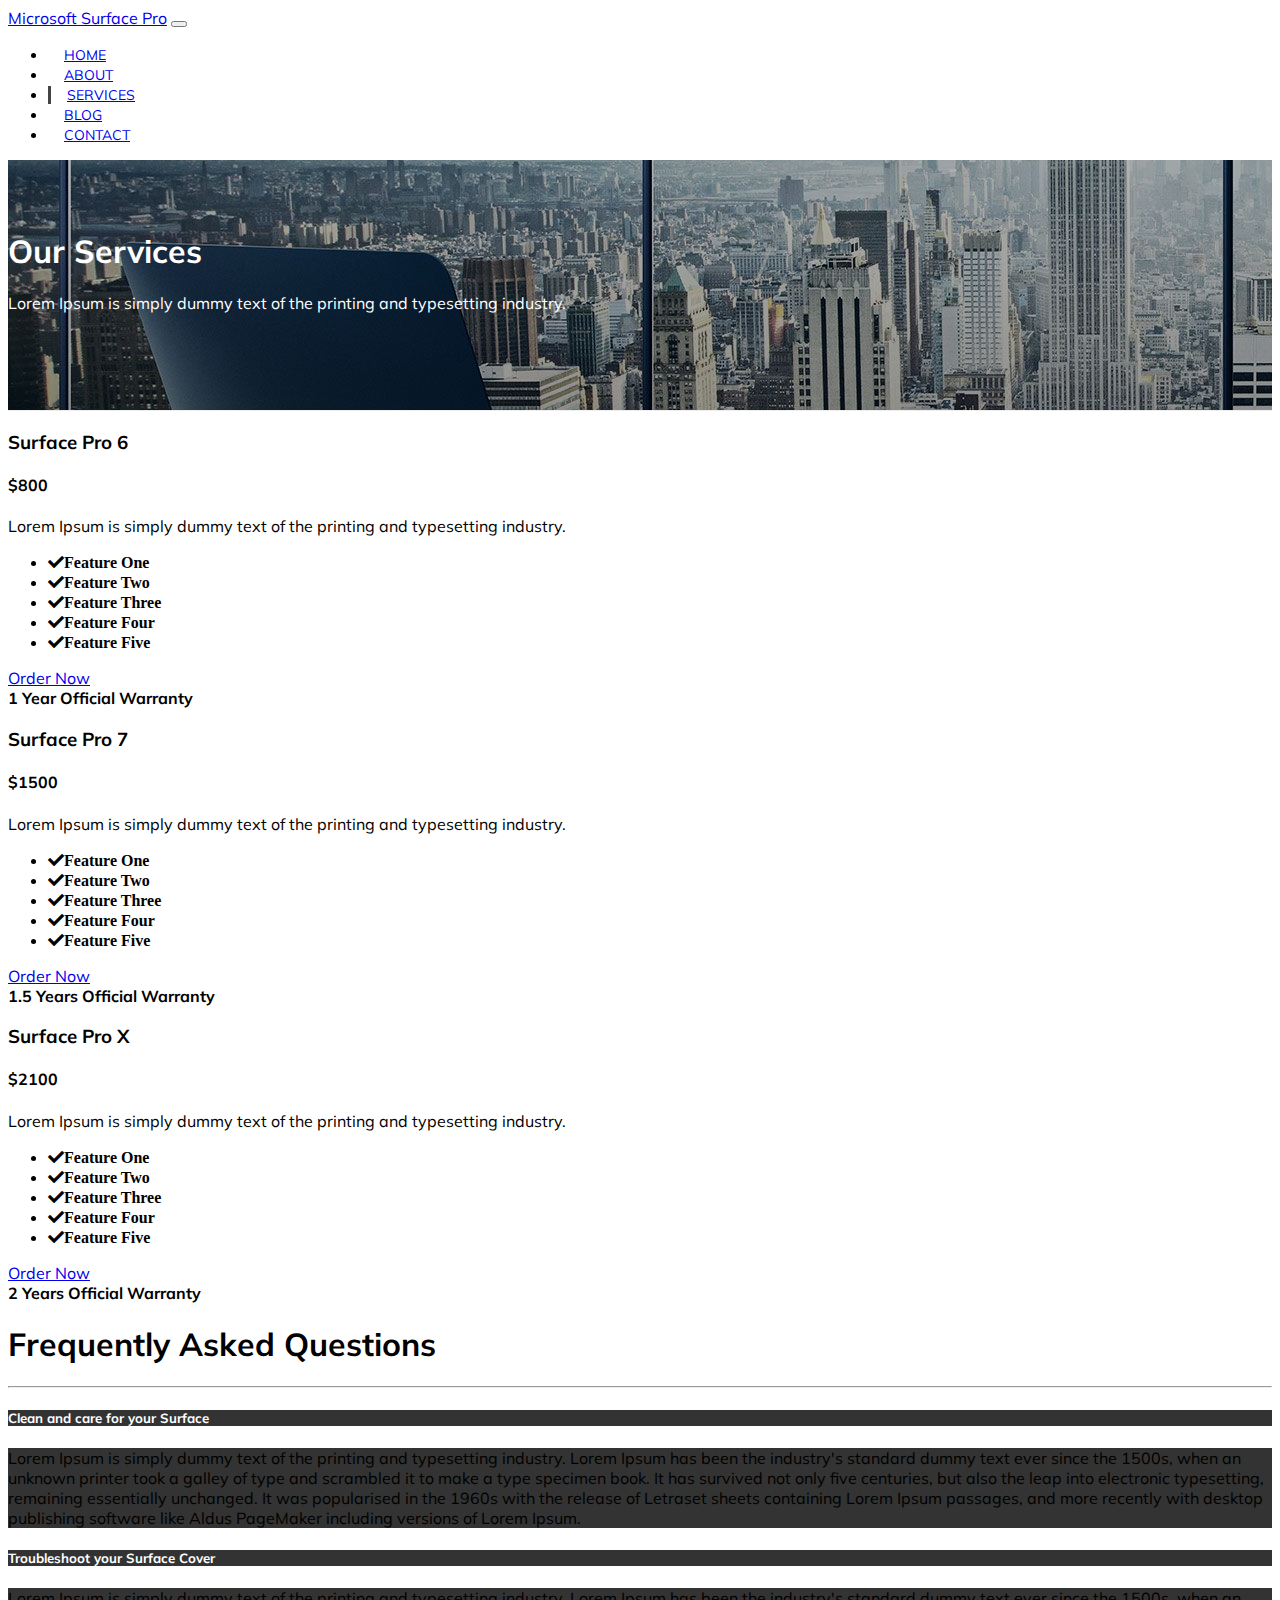
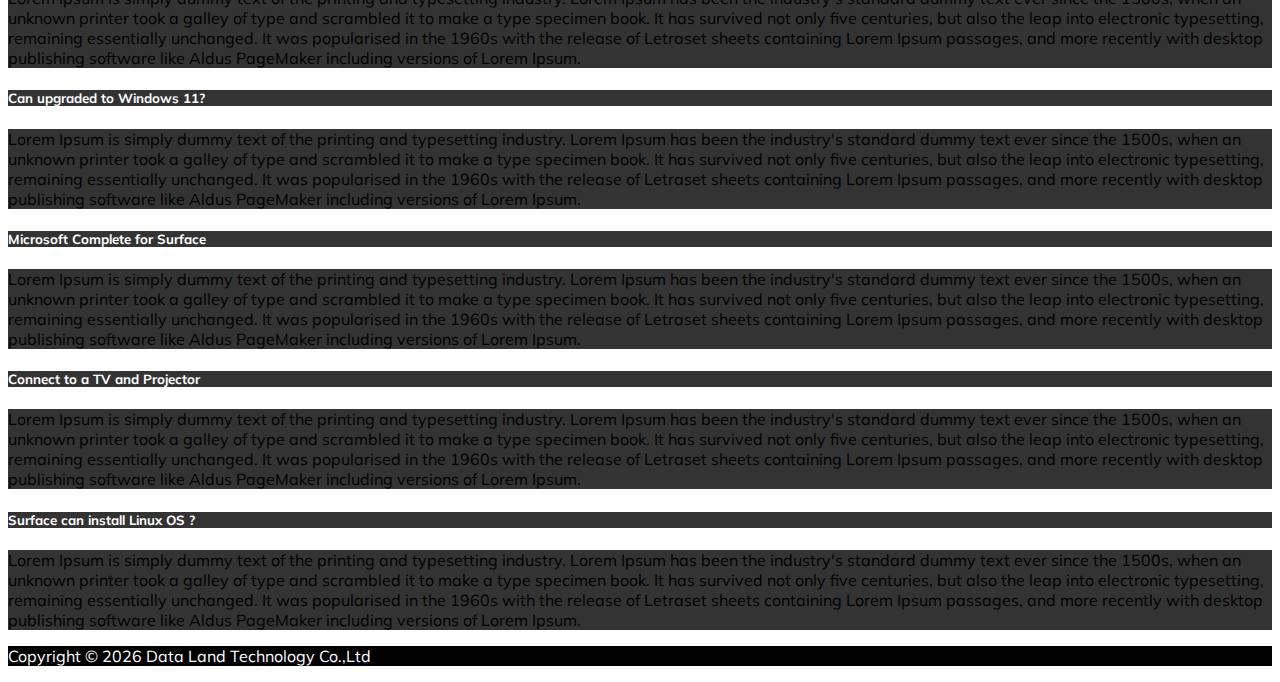
<file: landingpage/services.html>
<!DOCTYPE html>
<html>
<head>
    <meta http-equiv="Content-Type" content="text/html; charset=windows-1252">
    <title>Microsoft | Services</title>
    <!--    fav icon-->
    <link href="./assets/img/fav/favicon.png" rel="icon" type="image/gif" sizes="16x16">
    <!--    bootstrap css1 js2-->
    <link href="https://cdn.jsdelivr.net/npm/bootstrap@5.1.0/dist/css/bootstrap.min.css" rel="stylesheet" integrity="sha384-KyZXEAg3QhqLMpG8r+8fhAXLRk2vvoC2f3B09zVXn8CA5QIVfZOJ3BCsw2P0p/We" crossorigin="anonymous">
    <!--    fontawesome-->
    <link rel="stylesheet" href="https://cdnjs.cloudflare.com/ajax/libs/font-awesome/5.15.4/css/all.min.css" integrity="sha512-1ycn6IcaQQ40/MKBW2W4Rhis/DbILU74C1vSrLJxCq57o941Ym01SwNsOMqvEBFlcgUa6xLiPY/NS5R+E6ztJQ==" crossorigin="anonymous" referrerpolicy="no-referrer" />

    <!--    custom css-->
    <link href="./css/style.css" rel="stylesheet">

</head>

<body>

<!--Start Header-->
<header>
    <!--    Start Nav Bar-->
    <nav class="navbar navbar-expand-sm navbar-dark bg-dark">
        <div class="container">
            <a href="index.html" class="navbar-brand">Microsoft Surface Pro</a>
            <button class="navbar-toggler" data-bs-toggle="collapse" data-bs-target="#navbarcollapse">
                <span class="navbar-toggler-icon"></span>
            </button>


            <div id="navbarcollapse" class="navbar-collapse collapse ">
                <ul class="navbar-nav ms-auto">
                    <li class="nav-item">
                        <a href="index.html" class="nav-link" >Home</a>
                    </li>
                    <li class="nav-item">
                        <a href="about.html" class="nav-link">About</a>
                    </li>
                    <li class="nav-item">
                        <a href="services.html" class="nav-link active">Services</a>
                    </li>
                    <li class="nav-item">
                        <a href="blog.html" class="nav-link">Blog</a>
                    </li>
                    <li class="nav-item">
                        <a href="contact.html" class="nav-link">Contact</a>
                    </li>
                </ul>
            </div>

        </div>
    </nav>
    <!--    End Nav Bar-->

</header>
<!--End Header-->

<!--START PAGE HEADER-->
<header id="pageheader">
    <div class="container-fluid">
        <div class="row">
            <div class="col-md-6 text-center m-auto">
                <h1>Our Services</h1>
                <p>Lorem Ipsum is simply dummy text of the printing and typesetting industry.</p>
            </div>
        </div>
    </div>
</header>
<!--START PAGE HEADER-->

<!--START SERVICES SECTION-->
<section id="services" class="py-5">
    <div class="container">
        <div class="row">

            <div class="col-md-4">
                <div class="card text-center">
                    <div class="card-header bg-dark text-white">
                        <h3>Surface Pro 6</h3>
                    </div>
                    <div class="card-body">
                        <h4 class="card-title">$800</h4>
                        <p>Lorem Ipsum is simply dummy text of the printing and typesetting industry.</p>
                        <ul class="list-group">
                            <li class="list-group-item"><i class="fas fa-check">Feature One</i></li>
                            <li class="list-group-item"><i class="fas fa-check">Feature Two</i></li>
                            <li class="list-group-item"><i class="fas fa-check">Feature Three</i></li>
                            <li class="list-group-item"><i class="fas fa-check">Feature Four</i></li>
                            <li class="list-group-item"><i class="fas fa-check">Feature Five</i></li>
                        </ul>
                        <div class="d-grid">
                            <a href="#" class="btn btn-danger mt-2">Order Now</a>
                        </div>
                    </div>
                    <div class="card-footer text-muted">
                        <b>1 Year Official Warranty</b>
                    </div>
                </div>
            </div>

            <div class="col-md-4">
                <div class="card text-center">
                    <div class="card-header bg-dark text-white">
                        <h3>Surface Pro 7</h3>
                    </div>
                    <div class="card-body">
                        <h4 class="card-title">$1500</h4>
                        <p>Lorem Ipsum is simply dummy text of the printing and typesetting industry.</p>
                        <ul class="list-group">
                            <li class="list-group-item"><i class="fas fa-check">Feature One</i></li>
                            <li class="list-group-item"><i class="fas fa-check">Feature Two</i></li>
                            <li class="list-group-item"><i class="fas fa-check">Feature Three</i></li>
                            <li class="list-group-item"><i class="fas fa-check">Feature Four</i></li>
                            <li class="list-group-item"><i class="fas fa-check">Feature Five</i></li>
                        </ul>
                        <div class="d-grid">
                            <a href="#" class="btn btn-danger mt-2">Order Now</a>
                        </div>
                    </div>
                    <div class="card-footer text-muted">
                        <b>1.5 Years Official Warranty</b>
                    </div>
                </div>
            </div>


            <div class="col-md-4">
                <div class="card text-center">
                    <div class="card-header bg-dark text-white">
                        <h3>Surface Pro X</h3>
                    </div>
                    <div class="card-body">
                        <h4 class="card-title">$2100</h4>
                        <p>Lorem Ipsum is simply dummy text of the printing and typesetting industry.</p>
                        <ul class="list-group">
                            <li class="list-group-item"><i class="fas fa-check">Feature One</i></li>
                            <li class="list-group-item"><i class="fas fa-check">Feature Two</i></li>
                            <li class="list-group-item"><i class="fas fa-check">Feature Three</i></li>
                            <li class="list-group-item"><i class="fas fa-check">Feature Four</i></li>
                            <li class="list-group-item"><i class="fas fa-check">Feature Five</i></li>
                        </ul>
                        <div class="d-grid">
                            <a href="#" class="btn btn-danger mt-2">Order Now</a>
                        </div>
                    </div>
                    <div class="card-footer text-muted">
                        <b>2 Years Official Warranty</b>
                    </div>
                </div>
            </div>

        </div>
    </div>
</section>
<!--START SERVICES SECTION-->

<!--START FAQ SECTION-->
<section id="faq" class="bg-dark text-white p-5">
    <div class="container">
        <h1>Frequently Asked Questions</h1>
        <hr/>
        <div class="row">

            <div class="col-md-6">
                <div id="accordion1">

                    <div class="card">
                        <div class="card-header">
                            <h5 class="mb-0">
                                <a href="#collapseone" data-bs-toggle="collapse" data-bs-parent="accordion">Clean and care for your Surface</a>
                            </h5>
                        </div>
                        <div id="collapseone" class="collapse show">
                            <div class="card-body">
                                Lorem Ipsum is simply dummy text of the printing and typesetting industry. Lorem Ipsum has been the industry's standard dummy text ever since the 1500s, when an unknown printer took a galley of type and scrambled it to make a type specimen book. It has survived not only five centuries, but also the leap into electronic typesetting, remaining essentially unchanged. It was popularised in the 1960s with the release of Letraset sheets containing Lorem Ipsum passages, and more recently with desktop publishing software like Aldus PageMaker including versions of Lorem Ipsum.
                            </div>
                        </div>
                    </div>

                    <div class="card">
                        <div class="card-header">
                            <h5 class="mb-0">
                                <a href="#collapsetwo" data-bs-toggle="collapse" data-bs-parent="accordion">Troubleshoot your Surface Cover</a>
                            </h5>
                        </div>
                        <div id="collapsetwo" class="collapse">
                            <div class="card-body">
                                Lorem Ipsum is simply dummy text of the printing and typesetting industry. Lorem Ipsum has been the industry's standard dummy text ever since the 1500s, when an unknown printer took a galley of type and scrambled it to make a type specimen book. It has survived not only five centuries, but also the leap into electronic typesetting, remaining essentially unchanged. It was popularised in the 1960s with the release of Letraset sheets containing Lorem Ipsum passages, and more recently with desktop publishing software like Aldus PageMaker including versions of Lorem Ipsum.
                            </div>
                        </div>
                    </div>

                    <div class="card">
                        <div class="card-header">
                            <h5 class="mb-0">
                                <a href="#collapsethree" data-bs-toggle="collapse" data-bs-parent="accordion">Can upgraded to Windows 11? </a>
                            </h5>
                        </div>
                        <div id="collapsethree" class="collapse">
                            <div class="card-body">
                                Lorem Ipsum is simply dummy text of the printing and typesetting industry. Lorem Ipsum has been the industry's standard dummy text ever since the 1500s, when an unknown printer took a galley of type and scrambled it to make a type specimen book. It has survived not only five centuries, but also the leap into electronic typesetting, remaining essentially unchanged. It was popularised in the 1960s with the release of Letraset sheets containing Lorem Ipsum passages, and more recently with desktop publishing software like Aldus PageMaker including versions of Lorem Ipsum.
                            </div>
                        </div>
                    </div>

                </div>
            </div>

            <div class="col-md-6">
                <div id="accordion2">

                    <div class="card">
                        <div class="card-header">
                            <h5 class="mb-0">
                                <a href="#collapsefour" data-bs-toggle="collapse" data-bs-parent="accordion">Microsoft Complete for Surface</a>
                            </h5>
                        </div>
                        <div id="collapsefour" class="collapse show">
                            <div class="card-body">
                                Lorem Ipsum is simply dummy text of the printing and typesetting industry. Lorem Ipsum has been the industry's standard dummy text ever since the 1500s, when an unknown printer took a galley of type and scrambled it to make a type specimen book. It has survived not only five centuries, but also the leap into electronic typesetting, remaining essentially unchanged. It was popularised in the 1960s with the release of Letraset sheets containing Lorem Ipsum passages, and more recently with desktop publishing software like Aldus PageMaker including versions of Lorem Ipsum.
                            </div>
                        </div>
                    </div>

                    <div class="card">
                        <div class="card-header">
                            <h5 class="mb-0">
                                <a href="#collapsefive" data-bs-toggle="collapse" data-bs-parent="accordion">Connect to a TV and Projector</a>
                            </h5>
                        </div>
                        <div id="collapsefive" class="collapse">
                            <div class="card-body">
                                Lorem Ipsum is simply dummy text of the printing and typesetting industry. Lorem Ipsum has been the industry's standard dummy text ever since the 1500s, when an unknown printer took a galley of type and scrambled it to make a type specimen book. It has survived not only five centuries, but also the leap into electronic typesetting, remaining essentially unchanged. It was popularised in the 1960s with the release of Letraset sheets containing Lorem Ipsum passages, and more recently with desktop publishing software like Aldus PageMaker including versions of Lorem Ipsum.
                            </div>
                        </div>
                    </div>

                    <div class="card">
                        <div class="card-header">
                            <h5 class="mb-0">
                                <a href="#collapsesix" data-bs-toggle="collapse" data-bs-parent="accordion">Surface can install Linux OS ?</a>
                            </h5>
                        </div>
                        <div id="collapsesix" class="collapse">
                            <div class="card-body">
                                Lorem Ipsum is simply dummy text of the printing and typesetting industry. Lorem Ipsum has been the industry's standard dummy text ever since the 1500s, when an unknown printer took a galley of type and scrambled it to make a type specimen book. It has survived not only five centuries, but also the leap into electronic typesetting, remaining essentially unchanged. It was popularised in the 1960s with the release of Letraset sheets containing Lorem Ipsum passages, and more recently with desktop publishing software like Aldus PageMaker including versions of Lorem Ipsum.
                            </div>
                        </div>
                    </div>

                </div>
            </div>

        </div>
    </div>
</section>
<!--END FAQ SECTION-->


<!--START FOOTER-->
<footer id="mainfooter" class="text-center p-4">
    <div class="container-fluid">
        <div class="row">
            <div class="col">
                <p>Copyright &copy; <span id="year"></span> Data Land Technology Co.,Ltd</p>
            </div>
        </div>
    </div>
</footer>
<!--END FOOTER-->



<!--bootstrap css1 js2-->
<script src="https://cdn.jsdelivr.net/npm/@popperjs/core@2.9.3/dist/umd/popper.min.js" integrity="sha384-eMNCOe7tC1doHpGoWe/6oMVemdAVTMs2xqW4mwXrXsW0L84Iytr2wi5v2QjrP/xp" crossorigin="anonymous"></script>
<script src="https://cdn.jsdelivr.net/npm/bootstrap@5.1.0/dist/js/bootstrap.min.js" integrity="sha384-cn7l7gDp0eyniUwwAZgrzD06kc/tftFf19TOAs2zVinnD/C7E91j9yyk5//jjpt/" crossorigin="anonymous"></script>
<!--jquery js1-->
<script src="https://code.jquery.com/jquery-3.6.0.js" type="text/javascript"></script>
<!--custom js-->
<script src="./js/app.js" type="text/javascript"></script>

</body>
</html>
</file>
<file: amzproject/css/style.css>
@import url('https://fonts.googleapis.com/css2?family=Source+Sans+Pro:wght@300&display=swap');

body{
    font-family: 'Source Sans Pro', sans-serif;
    margin:0;
}

/*Start Header*/

header{
    height: 100vh;
    background:linear-gradient(
            rgba(0,0,0,0.3),
            rgba(0,0,0,0.3)
            ),url('../assets/img/etc/cover.jpg');
    background-repeat:no-repeat;
    background-position: center;
    background-size: cover;

    position: relative;
}


/*Start Nav Bar*/
.navbar{
    background:linear-gradient(rgba(0,0,0,0.3),rgba(0,0,0,0.5));
    padding:20px 30px;

    transition: all 0.7s;
} /*working together with navmenus */

.navmenus{
    background:linear-gradient(rgba(0,0,0,0.6),rgba(0,0,0,0.7));
    padding:5px 30px;
}

.menuitems{
    color:#eeee;
    font-size:13px;
    letter-spacing: 1px;
    transition: color 0.5s;
}

.menuitems:hover{
    color:#70aed2;
}

.lines1, .lines2, .lines3{
    width: 23px;
    height:3px;
    margin:5px;

    transition: all 0.4s;
}

.changes .lines1{
    transform: rotate(-45deg) translate(-5px,6px);
}
.changes .lines2{
    opacity:0;
}
.changes .lines3{
    transform: rotate(45deg) translate(-5px,-6px);
}
/*End Nav Bar*/




/*Start Banner*/
.banners{
    width:80%;

    position:absolute;
    top: 50%;
    left: 50%;

    transform:translate(-50%, -50%);
}

.bannerheaders{
    animation-name:bnanis;
    animation-duration: 2s;
}

.bannerparagraphs{
    animation-name:bnanis;
    animation-duration:2s;
    animation-delay: 0.5s;

    animation-fill-mode: backwards;
}

@keyframes bnanis {
    0% {
        transform: translateX(-100px);
        opacity: 0;
    }
    100%{
        transform: translateX(0);
        opacity: 1;
    }
}
/*End Banner*/

/*End Header*/



/*Start Mission*/
.missions{
    background:#151f20;
}

.underlines{
    width: 150px;
    border:3px;
    border-style: solid;
    border-color:#eee;
    margin: auto;
}

.fromleft {
    animation-name:fromleft;
    animation-duration: 3s;
}

.fromright {
    animation-name:fromright;
    animation-duration: 3s;
}

@keyframes fromleft{
    0% {
        transform: translateX(-120px);
        opacity: 0;
    }
    100%{
        transform: translateX(0);
        opacity: 1;
    }
}

@keyframes fromright{
    0% {
        transform: translateX(30px);
        opacity: 0;
    }
    100%{
        transform: translateX(0);
        opacity: 1;
    }
}
/*End Mission*/


/*Start Collection*/
.cardshadows{
    box-shadow: 5px 8px 20px #444;
}

.headings{
    width: 70%;
    background:#222;
    font-size: 14px;
    letter-spacing: 1px;
    cursor: pointer;

    position: absolute;
    top: 70%;
    right:0;

    opacity: 0.7;

    transition: all 0.5s;
}

.headings:hover{
    opacity: 1;
}
/*End Collection*/


/*Start Gallery*/
.darkunderlines{
    width: 150px;
    border:3px;
    border-style: solid;
    border-color: #aaa;
    margin: auto;
}

.gallerylists{
    color:#777;
    cursor: pointer;
    user-select: none;
}

.filters{
    transition-delay: 1s;
}


.activeitems{
    color:#70aed2;
}
/*End Gallery*/

/*Start Customers*/
.customers{
    background: #151f20;
}
/*End Customers*/

/*Start Price*/
.cardones, .cardtwos, .cardthrees{
    max-width:400px;
    background:linear-gradient(rgba(0,0,0,0.6),rgba(0,0,0,0.5)),url(https://cdn.mos.cms.futurecdn.net/f5Y4yjCTQUctN9SGsevLRR-1200-80.jpg);
    background-position: center;
    background-repeat: no-repeat;
    background-size: cover;

    box-shadow: 7px 18px 50px #555;
}

.carditems{
    border-bottom: 1px groove #eee;
    width: 55%;
    margin:auto;
}

.cardbuttons{
    background: #f5593d;
    width:130px;
    border-radius: 25px;
    box-shadow: 5px 8px 18px #000;

    transition: all 0.2s;
}

.cardbuttons:hover{
    background: #f9793d;
    transform:translateY(-2px);
}


.movefromleft{
    animation-name: movefromleft;
    animation-duration:2s;
}

.movefromright{
    animation-name: movefromright;
    animation-duration:2s;
}

.movefrombuttom{
    animation-name: movefrombottom;
    animation-duration:2s;
}


@keyframes movefromleft{
    0%{
        transform: translateX(-100px);
        opacity: 0;
    }

    100%{
        transform:translateX(0);
        opacity: 1;
    }
}

@keyframes movefromright{
    0%{
        transform: translateX(100px);
        opacity: 0;
    }

    100%{
        transform:translateX(0);
        opacity: 1;
    }
}

@keyframes movefrombottom{
    0%{
        transform: translateY(100px);
        opacity: 0;
    }

    100%{
        transform:translateY(0);
        opacity: 1;
    }
}
/*End Price*/


/*Start Subscribe*/
.contacts{
    background: linear-gradient(
        105deg,
        rgba(21,31,32,1) 0%,
        rgba(21,31,32,0.95) 50%,
        transparent 50%
        ) , url('./../assets/img/etc/lady.jpg');
    background-repeat: no-repeat;
    background-size: cover;

}

.inputs{

    background: transparent;
    border-color: transparent;
    border-bottom: 2px solid #ccc;
    border-radius: 0;
    transition: all 0.8s;

    color:white;
}

.inputs:focus{
    background: transparent;
    border-color: transparent;
    box-shadow: none;
    border-bottom: 2px solid #f5593d;
    color:#fff;
}

.submitbuttons{
    background:#f55945;
    color:#eee;

    transition: all 0.3s;
}

.submitbuttons:hover{
    background:#f9793d;
    transform: translateY(-3px);
}


.labels{
    color:#777;
    display:block;
    margin-top: -60px;
    margin-left:4px;
    font-size:13px;

    transition: all 0.3s;
}

.inputs:placeholder-shown + .labels{
    transform: translate(20px, 20px);
    /*opacity: 0;*/
    visibility: hidden;
}
/*End Subscribe*/

/*Start Footer*/
.footerlinks{
    color:#eee;
    font-size: 13px;
    text-decoration: none;

    transition:  all 0.3s;
}

.footerlinks:hover{
    color:#70aed2;
}
/*End Footer*/
</file>
<file: landingpage/css/style.css>
@import url('https://fonts.googleapis.com/css2?family=Mulish:wght@300&display=swap');

body{
    font-family: 'Mulish', sans-serif;
    overflow-x: hidden;
}

/*Start Header*/

/*Start Nav Bar*/
.navbar .nav-link{
    font-size: 14px;
    text-transform: uppercase;
    padding-left:1rem !important;
    padding-right:1rem !important;
}

.navbar .nav-link.active{
    border-left:3px solid #444 ;
}

/*End Nav Bar*/


/*End Header*/


/*START SHOWCASE SLIDER SECTION*/
.carousel-item{
    height: 450px;
}

.carousel-image-1{
    background-image: linear-gradient(rgba(0,0,0,0),rgba(0,0,0,0.5)), url('../assets/img/etc/cover1.jpg');
    background-repeat: no-repeat;
    background-size: cover;
}

.carousel-image-2{
    background-image: linear-gradient(rgba(0,0,0,0),rgba(0,0,0,0.5)), url('../assets/img/etc/cover2.jpg');
    background-repeat: no-repeat;
    background-size: cover;
}

.carousel-image-3{
    background-image: linear-gradient(rgba(0,0,0,0),rgba(0,0,0,0.5)), url('../assets/img/etc/cover3.jpg');
    background-repeat: no-repeat;
    background-size: cover;
}

/*END SHOWCASE SLIDER SECTION*/

#homeheading{
    min-height: 200px;
    background-image: url('../assets/img/etc/background.jpg');
    background-repeat: no-repeat;
    background-attachment: fixed;
    color:#fff;
    text-align: center;


    position: relative;
}

.darkoverlays{
    width: 100%;
    height: 100%;
    background:rgba(0,0,0,0.7);

    position: absolute;
    top:0;
    left:0;

}

#videoplay{
    min-height: 200px;
    background-image: url('../assets/img/etc/background.jpg');
    background-repeat: no-repeat;
    background-attachment: fixed;
    background-position: 0 -300px;
    color:#fff;
    text-align: center;


    position: relative;
}

#videoplay a{
    color:#fff;
}


/*START PAGE HEADER*/
#pageheader{
    height: 200px;
    background-image: linear-gradient(rgba(0,0,0,0),rgba(0,0,0,0.5)), url('./../assets/img/etc/background.jpg');
    background-position: 0 -360px;
    background-attachment: fixed;
    color:#fff;
    border-bottom: 1px solid #eee;
    padding-top:50px;
}

.aboutimages{
    margin-top:-50px;
}
/*END PAGE HEADER*/



/*START TESTIMONIALS*/

.testimonial-container{
    color:#fff;

    position:relative;
}

.fa-quote{
    color:rgba(255,255,255,0.3);
    font-size: 28px;
    position: absolute;
    top:40px;
}
.fa-quote-right{
    left: 0;
}

.fa-quote-left{
    right: 0;
}

.testimonial{
    line-height: 28px;
}

.company{
    display: flex;
    justify-content: center;
    align-items: center;
}

.company .company-details{
    margin-left: 10px;
}

.company .companyname{
    margin:0;
}

.company .role{
    font-weight: normal;
    /*top&bottom left&right*/
    margin: 10px 0;
}

.progress-bar{
    width:100%;
    height: 4px;
    background-color: tomato;


    /*animation: myincrement 10s linear infinite;*/
    animation-name:myincrement;
    animation-duration: 10s;
    animation-timing-function: linear;
    animation-iteration-count: infinite;
    /*left right center top bottom*/
    transform-origin:left;
}

@keyframes myincrement {
    0%{
        transform: scaleX(0);
    }
}

/*START FAQ SECTION*/
#faq .card{
    margin:2px 0;
    border:none;
}

#faq a{
    color:#fff;
    text-decoration: none;
}

#faq .card-header,
#faq .card-body{
    background:#333;
}
/*END FAQ SECTION*/


/*START FOOTER SECTION*/
#mainfooter{
    background: #000;
    color:#fff;
}
/*END FOOTER SECTION*/
</file>
